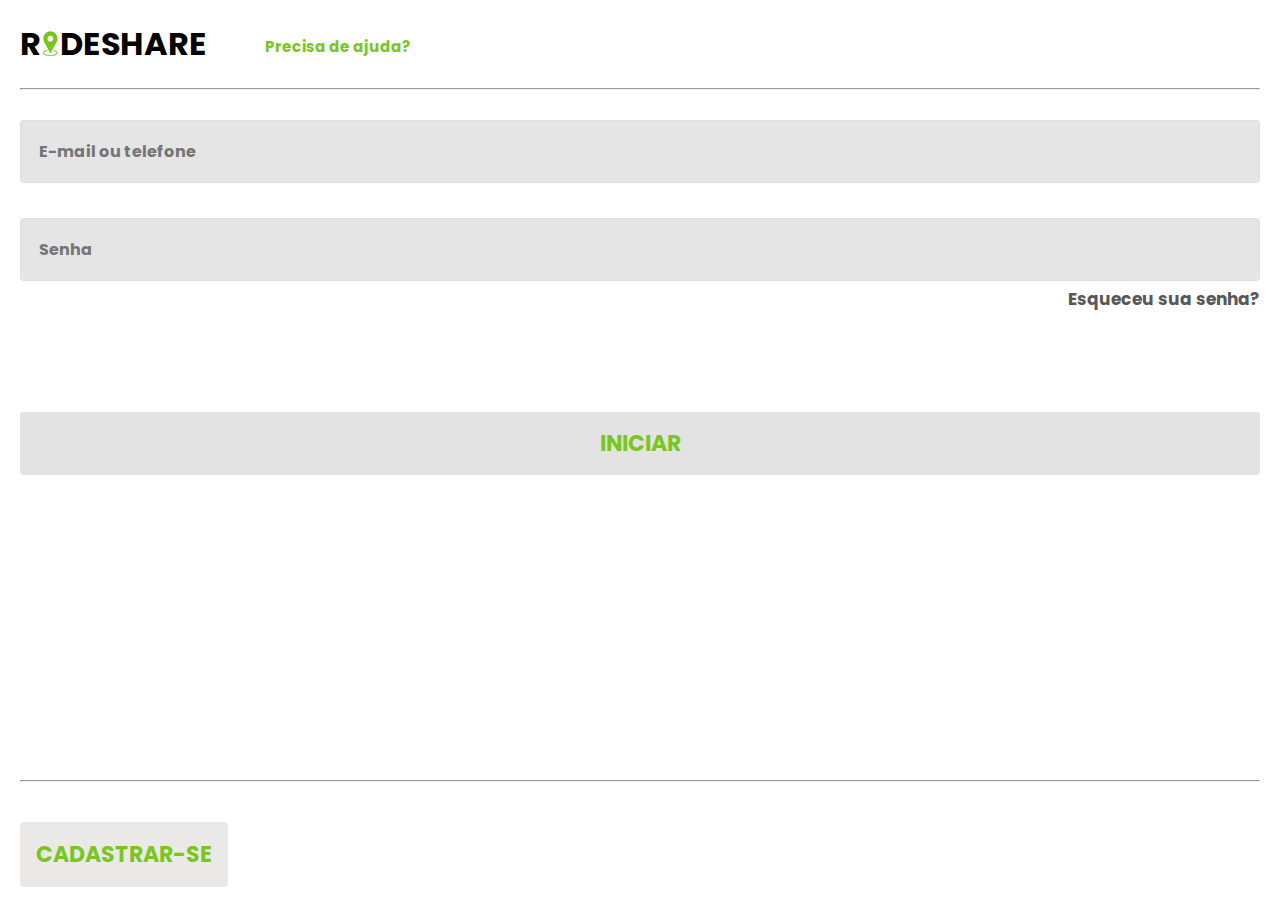
<file: index.html>
<!DOCTYPE html>
<html lang="pt-BR">
<head>
    <meta charset="UTF-8">
    <meta name="theme-color" content="#79C61E">
    <meta name="viewport" content="width=device-width, initial-scale=1.0">
    <link rel="stylesheet" href="styles.css">
    <link rel="manifest" href="manifest.json">
    <title>Rideshare</title>
</head>
<body>
    <div class="header">
        <h1 class="title">R<span class="location-icon"><img src="icone_localizacao.png" alt="Ícone de Localização"></span>DESHARE <span class="help">Precisa de ajuda?</span></h1>
    </div>
    <hr>
    <div class="container">
        <div class="login-box">
            <input type="text" placeholder="E-mail ou telefone">
            <input type="password" id="password" placeholder="Senha">
            <p class="forgot-password">Esqueceu sua senha?</p>
            <h3 class="btn-iniciar">INICIAR</h3>
            <br>
            <hr class="separator">
            <div class="btn-cadastrar-container"> 
                <h3 class="btn-cadastrar custom-btn-cadastrar">CADASTRAR-SE</h3>
            </div>
        </div>
    </div>

    <script>
        document.addEventListener('DOMContentLoaded', function() {
            document.querySelector('.btn-cadastrar').addEventListener('click', function() {
                window.location.href = 'cadastro.html';
            });
        });
    </script>
</body>
</html>
</file>
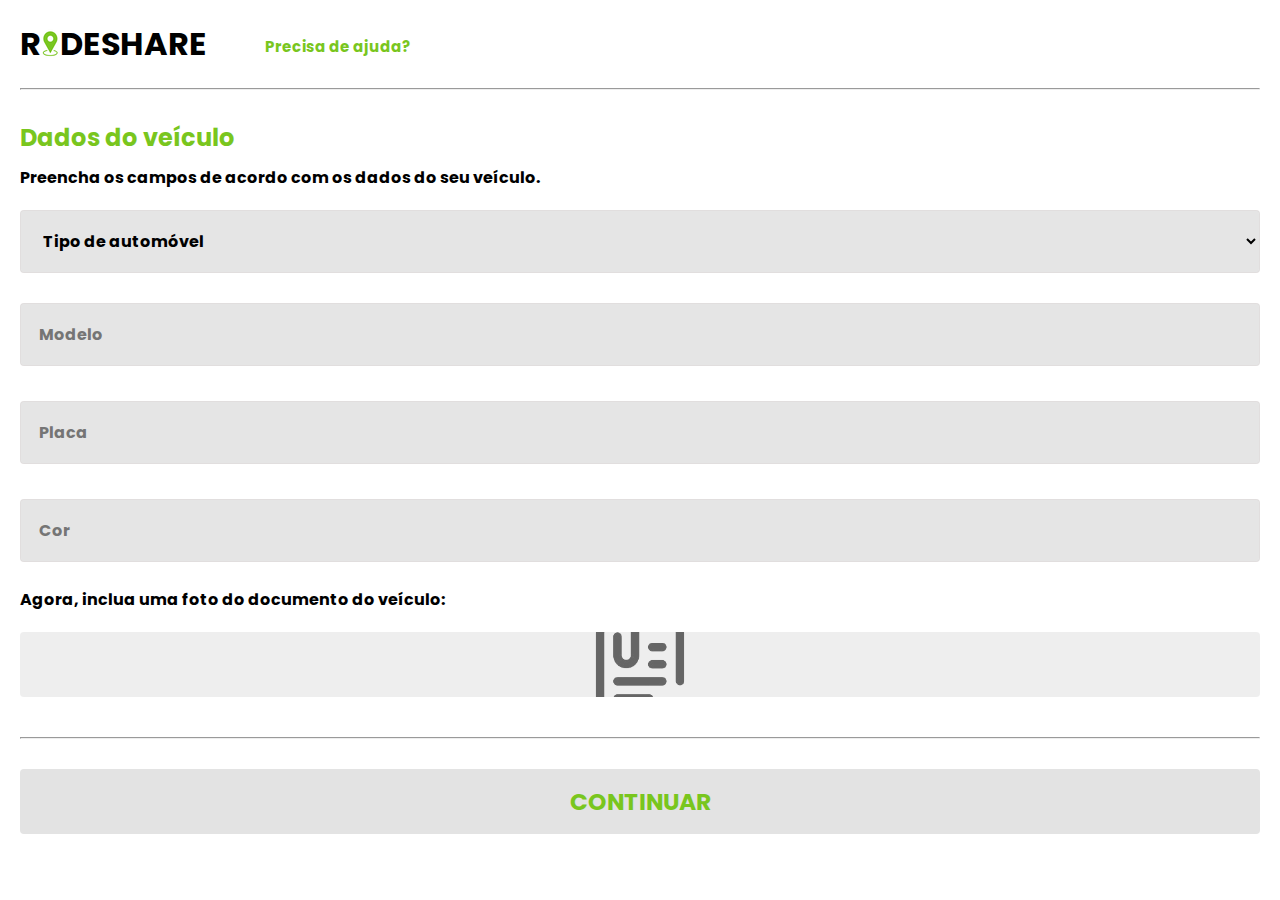
<file: automovel.html>
<!DOCTYPE html>
<html lang="pt-BR">
<head>
    <meta charset="UTF-8">
    <meta name="viewport" content="width=device-width, initial-scale=1.0">
    <link rel="stylesheet" href="automovel.css">
    <title>Rideshare</title>
</head>
<body>
    <div class="header">
        <h1 class="title">R<span class="location-icon"><img src="icone_localizacao.png" alt="Ícone de Localização"></span>DESHARE <span class="help">Precisa de ajuda?</span></h1>
    </div>
    <hr>
    <h2 class="tema"> Dados do veículo </h2>
    <h4 class="subtema"> Preencha os campos de acordo com os dados do seu veículo. </h4>
    <div class="select-container">
        <div>
            <select> 
                <option selected disabled>Tipo de automóvel</option>
                <option>Motocicleta</option>
                <option>Carro</option>
            </select>
        </div>
        <div class="login-box">
            <input type="text" placeholder="Modelo">
            <input type="text" placeholder="Placa">
            <input type="text" placeholder="Cor">
            <h4 class="descriçao">Agora, inclua uma foto do documento do veículo:</h4>
            <div class="btn-arquivo">
                <button></button>
            </div>
            <hr class="separator">
            <div class="btn-continuar-container"> 
                <h3 class="btn-cadastrar" onclick="continuar()">CONTINUAR</h3>
            </div>
        </div>
    </div>

    <script>
        function continuar() {
   
            sessionStorage.setItem('dadosDoVeiculoConcluidos', 'true');
       
            window.location.href = 'cadastromotorista.html';
        }
    </script>
</body>
</html>
</file>
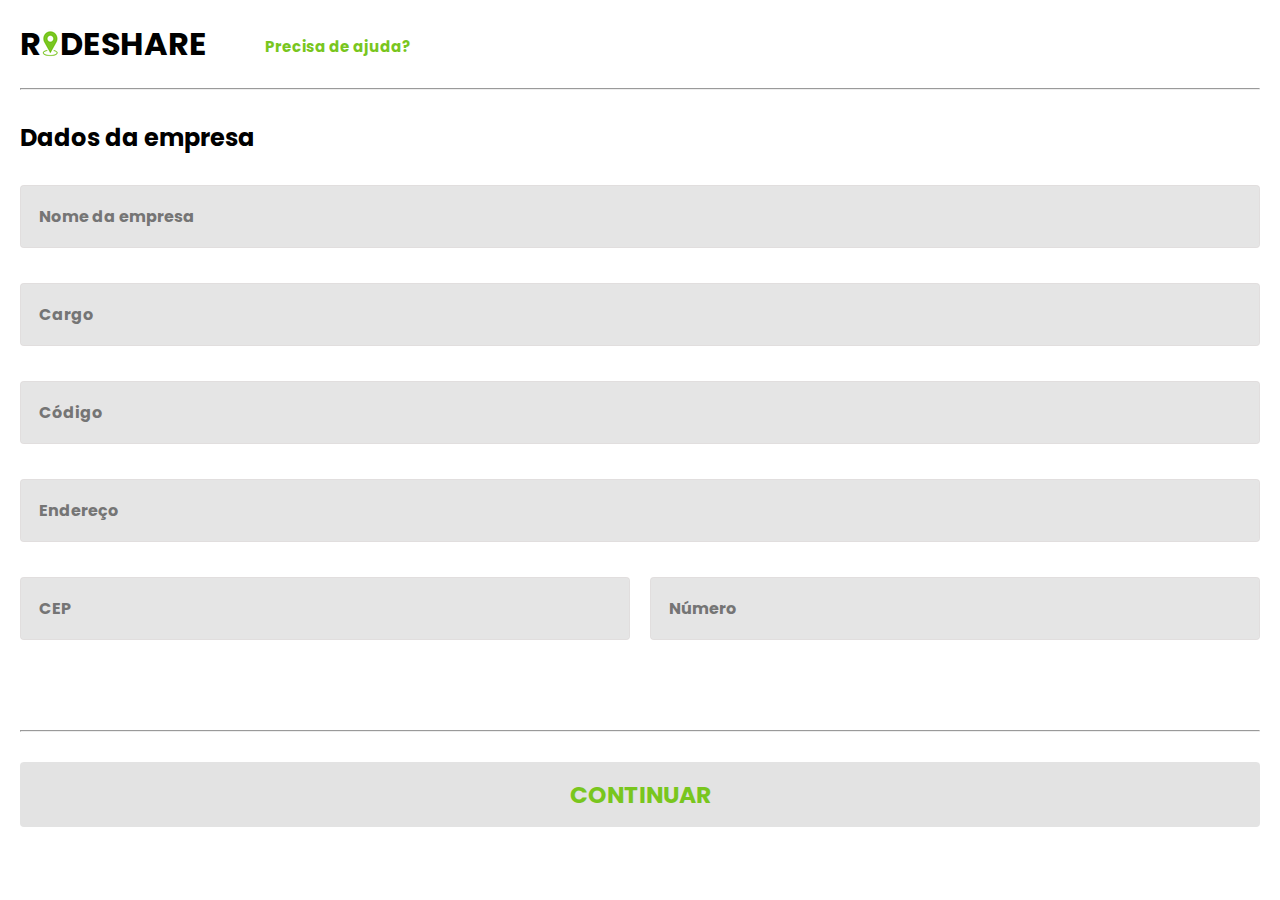
<file: cadastrocep.html>
<!DOCTYPE html>
<html lang="pt-BR">
<head>
    <meta charset="UTF-8">
    <meta name="viewport" content="width=device-width, initial-scale=1.0">
    <link rel="stylesheet" href="cadastrocep.css">
    <title>Rideshare</title>
</head>
<body>
    <div class="header">
        <h1 class="title">R<span class="location-icon"><img src="icone_localizacao.png" alt="Ícone de Localização"></span>DESHARE <span class="help">Precisa de ajuda?</span></h1>
    </div>
    <hr>
    <h2 class="tema"> Dados da empresa </h2>
    <div class="container">
        <div class="login-box">
            <input type= "text" placeholder="Nome da empresa">
            <input type= "text" placeholder="Cargo">
            <input type= "text" placeholder="Código">
            <input type="text" placeholder="Endereço">
            <div class="cep-container">
                <input type="text" placeholder="CEP" class="input-cep">
                <input type="text" placeholder="Número" class="input-numero">
            </div>
            <br>
            <hr class="separator">
            <div class="btn-continuar-container"> 
                <h3 class="btn-cadastrar" onclick="continuar()">CONTINUAR</h3>
            </div>
        </div>
    </div>
    <script>
        function continuar() {
       
            sessionStorage.setItem('dadosDaEmpresaConcluidos', 'true');
       
            sessionStorage.setItem('perfilDeUsuarioConcluido', 'true');
     
            window.location.href = 'cadastropassageiro.html';
        }
    </script>
</body>
</html>
</file>
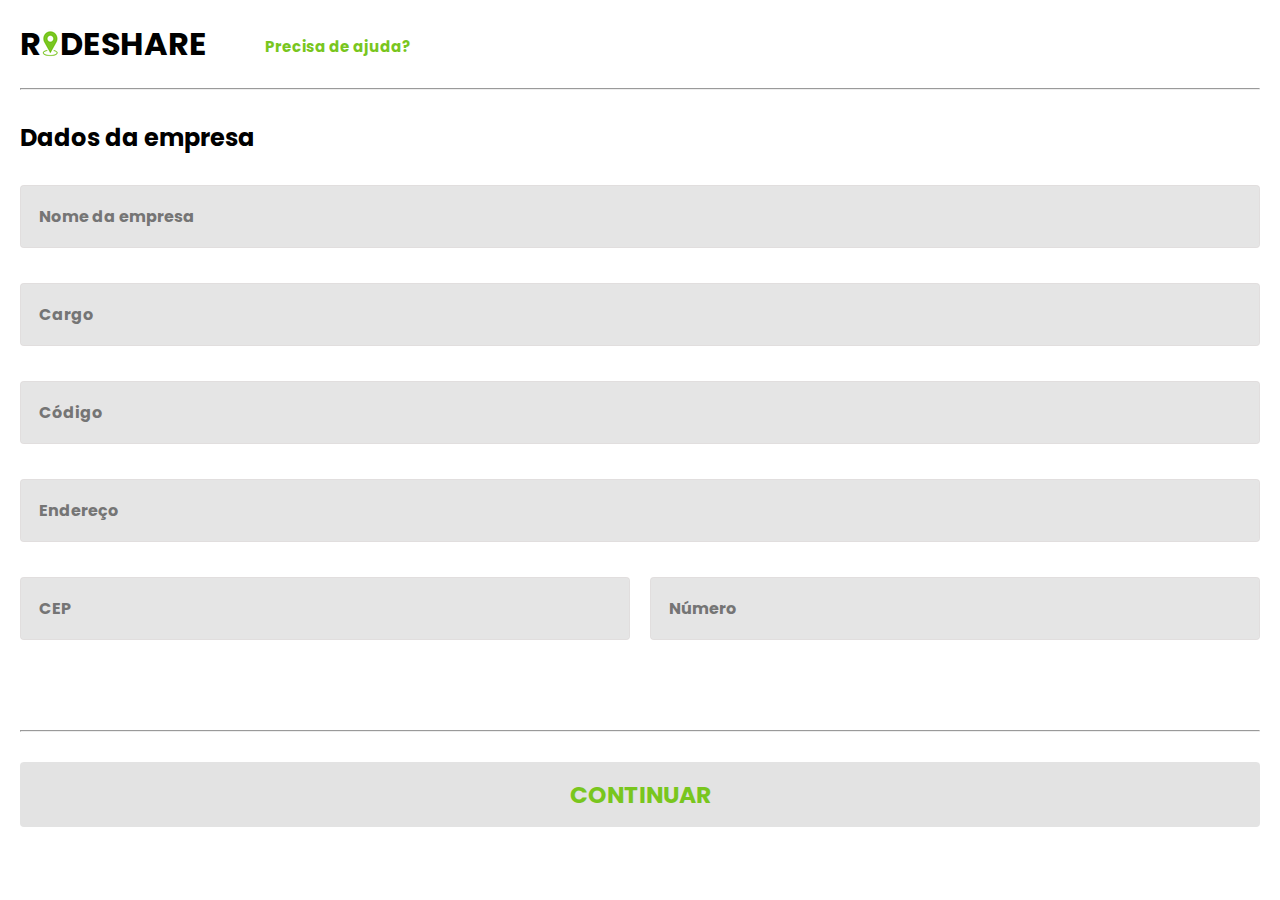
<file: cadastrocep2.html>
<!DOCTYPE html>
<html lang="pt-BR">
<head>
    <meta charset="UTF-8">
    <meta name="viewport" content="width=device-width, initial-scale=1.0">
    <link rel="stylesheet" href="cadastrocep2.css">
    <title>Rideshare</title>
</head>
<body>
    <div class="header">
        <h1 class="title">R<span class="location-icon"><img src="icone_localizacao.png" alt="Ícone de Localização"></span>DESHARE <span class="help">Precisa de ajuda?</span></h1>
    </div>
    <hr>
    <h2 class="tema"> Dados da empresa </h2>
    <div class="container">
        <div class="login-box">
            <input type= "text" placeholder="Nome da empresa">
            <input type= "text" placeholder="Cargo">
            <input type= "text" placeholder="Código">
            <input type="text" placeholder="Endereço">
            <div class="cep-container">
                <input type="text" placeholder="CEP" class="input-cep">
                <input type="text" placeholder="Número" class="input-numero">
            </div>
            <br>
            <hr class="separator">
            <div class="btn-continuar-container"> 
                <h3 class="btn-cadastrar" onclick="continuar()">CONTINUAR</h3>
            </div>
        </div>
    </div>
    <script>
        function continuar() {
            
            sessionStorage.setItem('dadosDaEmpresaConcluidos', 'true');
            
            window.location.href = 'cadastromotorista.html';
        }
    </script>
</body>
</html>
</file>
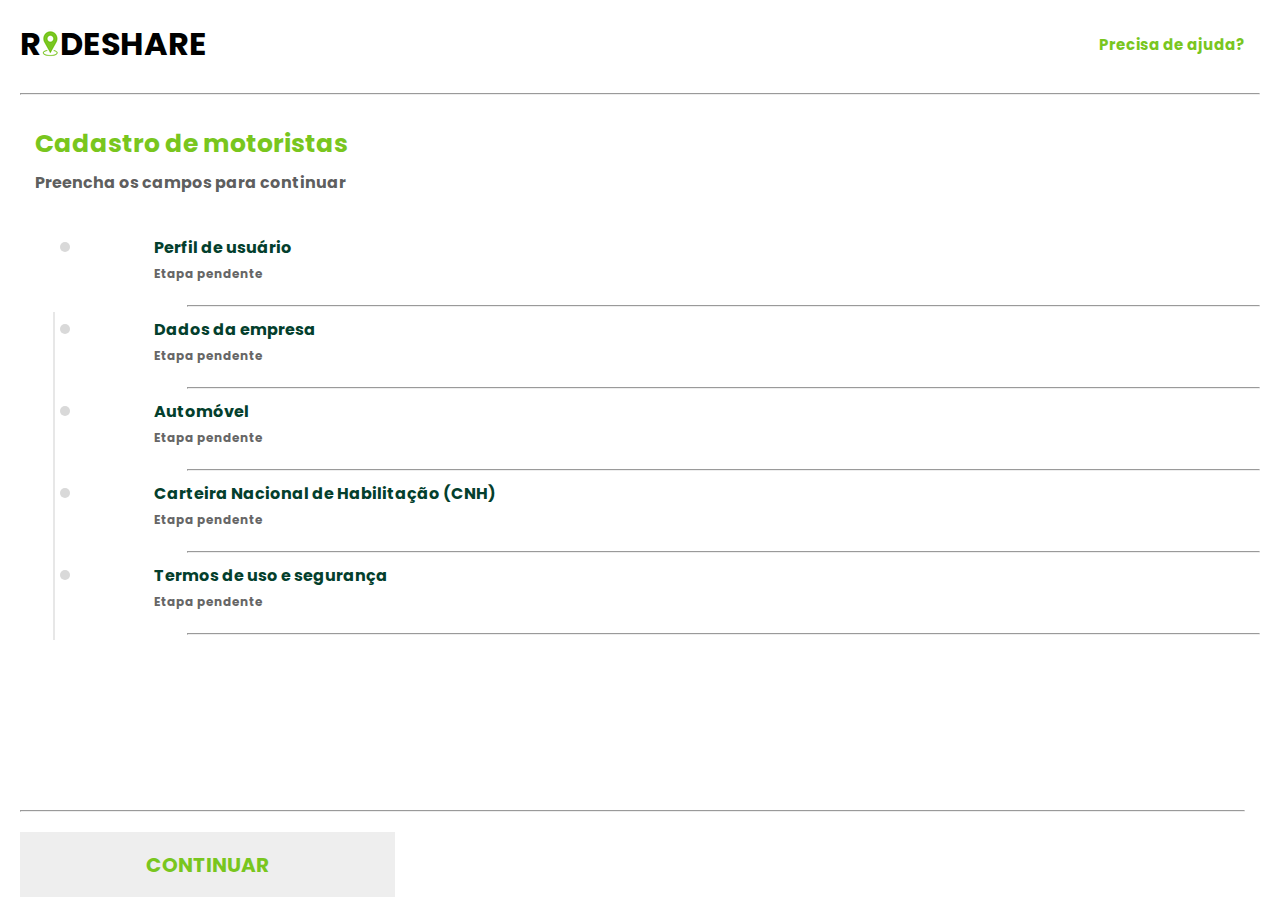
<file: cadastromotorista.html>
<!DOCTYPE html>
<html lang="pt-BR">
<head>
    <meta charset="UTF-8">
    <meta name="viewport" content="width=device-width, initial-scale=1.0">
    <link rel="stylesheet" href="cadastromotorista.css">
    <title>Rideshare</title>
</head>
<body>
    <div class="header">
        <h1 class="title">R<span class="location-icon"><img src="icone_localizacao.png" alt="Ícone de Localização"></span>DESHARE</h1>
        <div class="help">Precisa de ajuda?</div>
    </div>
    <br>
    <hr>
    <p class="tema"> Cadastro de motoristas </p>
    <p class="subtema"> Preencha os campos para continuar </p>
    <div class="container">
        <div class="etapas">
            <button id="perfilBtn" class="destaque" onclick="window.location.href = 'fotoperfil2.html'">Perfil de usuário<br><span>Etapa pendente</span></button>
            <hr class="linha">
            <button id="empresaBtn" class="destaque" onclick="window.location.href = 'cadastrocep2.html'">Dados da empresa<br><span>Etapa pendente</span></button>
            <hr class="linha">
            <button id="automovelBtn" class="destaque" onclick="window.location.href = 'automovel.html'">Automóvel<br><span>Etapa pendente</span></button>
            <hr class="linha">
            <button id="cnhBtn" class="destaque" onclick="window.location.href = 'cnh.html'">Carteira Nacional de Habilitação (CNH)<br><span>Etapa pendente</span></button>
            <hr class="linha">
            <button id="termosBtn" class="destaque" onclick="window.location.href = 'termos2.html'">Termos de uso e segurança<br><span>Etapa pendente</span></button>
            <hr class="linha">
        </div>
        <br>
        <hr class="separator">
        <div> 
            <button class="btn-cadastrar" onclick="window.location.href = 'pagina_de_inicio.html'">CONTINUAR</button>
        </div>
    </div>
    <script>
        document.addEventListener("DOMContentLoaded", function() {
            
            var perfilDeUsuarioConcluido = sessionStorage.getItem('perfilDeUsuarioConcluido');
            if (perfilDeUsuarioConcluido === 'true') {
                var perfilBtn = document.getElementById('perfilBtn');
                if (perfilBtn) {
                    perfilBtn.classList.add('concluida');
                    perfilBtn.querySelector('span').textContent = 'Etapa concluída';
                    perfilBtn.querySelector('span').style.color = '#79C61E';
                }
            }

            var dadosDaEmpresaConcluidos = sessionStorage.getItem('dadosDaEmpresaConcluidos');
            if (dadosDaEmpresaConcluidos === 'true') {
                var empresaBtn = document.getElementById('empresaBtn');
                if (empresaBtn) {
                    empresaBtn.classList.add('concluida');
                    empresaBtn.querySelector('span').textContent = 'Etapa concluída';
                    empresaBtn.querySelector('span').style.color = '#79C61E';
                }
            }

    
            var dadosDoVeiculoConcluidos = sessionStorage.getItem('dadosDoVeiculoConcluidos');
            if (dadosDoVeiculoConcluidos === 'true') {
                var automovelBtn = document.getElementById('automovelBtn');
                if (automovelBtn) {
                    automovelBtn.classList.add('concluida');
                    automovelBtn.querySelector('span').textContent = 'Etapa concluída';
                    automovelBtn.querySelector('span').style.color = '#79C61E';
                }
            }


            var cnhConcluida = sessionStorage.getItem('cnhConcluida');
            if (cnhConcluida === 'true') {
                var cnhBtn = document.getElementById('cnhBtn');
                if (cnhBtn) {
                    cnhBtn.classList.add('concluida');
                    cnhBtn.querySelector('span').textContent = 'Etapa concluída';
                    cnhBtn.querySelector('span').style.color = '#79C61E';
                }
            }

  
            var termosAceitos = sessionStorage.getItem('termosAceitos');
            if (termosAceitos === 'true') {
                var termosBtn = document.getElementById('termosBtn');
                if (termosBtn) {
                    termosBtn.classList.add('concluida');
                    termosBtn.querySelector('span').textContent = 'Etapa concluída';
                    termosBtn.querySelector('span').style.color = '#79C61E';
                }
            }
        });
    </script>
</body>
</html>
</file>
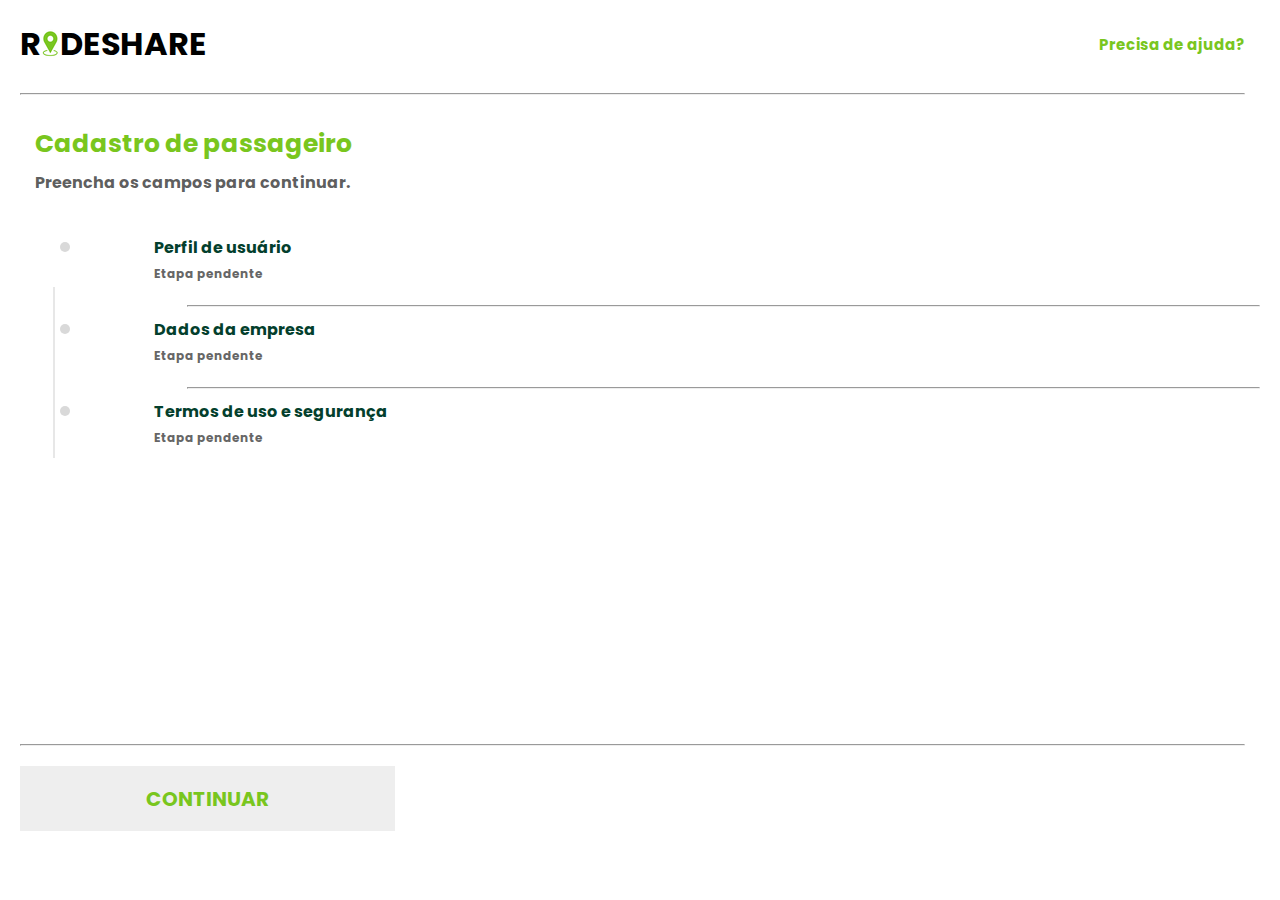
<file: cadastropassageiro.html>
<!DOCTYPE html>
    <html lang="pt-BR">
    <head>
        <meta charset="UTF-8">
        <meta name="viewport" content="width=device-width, initial-scale=1.0">
        <link rel="stylesheet" href="cadastropassageiro.css">
        <title>Rideshare</title>
    </head>
    <body>
        <div class="header">
            <h1 class="title">R<span class="location-icon"><img src="icone_localizacao.png" alt="Ícone de Localização"></span>DESHARE</h1>
            <div class="help">Precisa de ajuda?</div>
        </div>
        <br>
        <hr class="hr1">
        <p class="tema">Cadastro de passageiro</p>
        <p class="subtema">Preencha os campos para continuar.</p>
        <div class="container">
            <div class="etapas">
                <button id="perfilBtn" class="destaque" onclick="window.location.href = 'fotoperfil.html'">Perfil de usuário<br><span>Etapa pendente</span></button>
                <hr class="linha">
                <button id="empresaBtn" class="destaque" onclick="window.location.href = 'cadastrocep.html'">Dados da empresa<br><span>Etapa pendente</span></button>
                <hr class="linha">
                <button class="destaque" onclick="window.location.href = 'termos.html'">Termos de uso e segurança<br><span>Etapa pendente</span></button>
            </div>
            <br>
            <hr class="separator">
            <div>
                <button class="btn-cadastrar" onclick="continuar()">CONTINUAR</button>
            </div>
        </div>
        <script>
            document.addEventListener("DOMContentLoaded", function() {
     
                var dadosDaEmpresaConcluidos = sessionStorage.getItem('dadosDaEmpresaConcluidos');
                if (dadosDaEmpresaConcluidos === 'true') {
                    var empresaBtn = document.getElementById('empresaBtn');
                    if (empresaBtn) {
                        empresaBtn.classList.add('concluida');
                        empresaBtn.querySelector('span').textContent = 'Etapa concluída';
                        empresaBtn.querySelector('span').style.color = '#79C61E';
                    }
                }

     
                var perfilDeUsuarioConcluido = sessionStorage.getItem('perfilDeUsuarioConcluido');
                if (perfilDeUsuarioConcluido === 'true') {
                    var perfilBtn = document.getElementById('perfilBtn');
                    if (perfilBtn) {
                        perfilBtn.classList.add('concluida');
                        perfilBtn.querySelector('span').textContent = 'Etapa concluída';
                        perfilBtn.querySelector('span').style.color = '#79C61E';
                    }
                }

      
                var termosAceitos = sessionStorage.getItem('termosAceitos');
                if (termosAceitos === 'true') {
                    var termosBtn = document.querySelector('.etapas button:last-child');
                    if (termosBtn) {
                        termosBtn.classList.add('concluida');
                        termosBtn.querySelector('span').textContent = 'Etapa concluída';
                        termosBtn.querySelector('span').style.color = '#79C61E';
                    }
                }
            });

            function continuar() {
    
                window.location.href = 'fotoperfil.html';
            }
        </script>
        <script src="cadastropassageiro.js" defer></script>
    </body>
    </html>
</file>
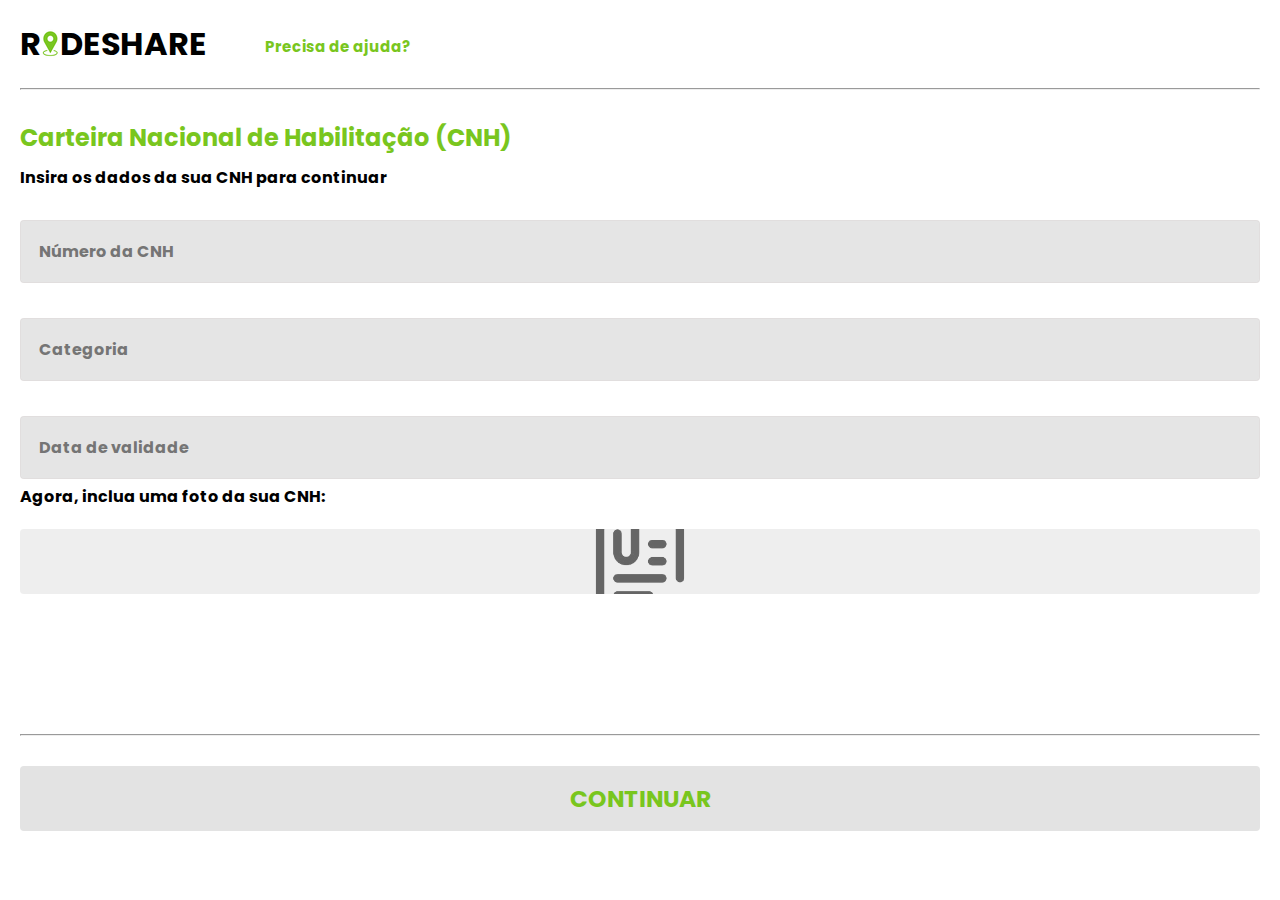
<file: cnh.html>
<!DOCTYPE html>
<html lang="pt-BR">
<head>
    <meta charset="UTF-8">
    <meta name="viewport" content="width=device-width, initial-scale=1.0">
    <link rel="stylesheet" href="cnh.css">
    <title>Rideshare</title>
</head>
<body>
    <div class="header">
        <h1 class="title">R<span class="location-icon"><img src="icone_localizacao.png" alt="Ícone de Localização"></span>DESHARE <span class="help">Precisa de ajuda?</span></h1>
    </div>
    <hr>
    <h2 class="tema"> Carteira Nacional de Habilitação (CNH) </h2>
    <p class="subtema"> Insira os dados da sua CNH para continuar </p>
    <div class="container">
        <div class="login-box">
            <input type= "text" placeholder="Número da CNH">
            <input type= "text" placeholder="Categoria">
            <input type= "text" placeholder="Data de validade">

            <h4 class="descricao">Agora, inclua uma foto da sua CNH:</h4>

            <div class="btn-arquivo">
                <button></button>
            </div>

            <hr class="separator">
            <div class="btn-continuar-container"> 
                <h3 class="btn-cadastrar" onclick="continuar()">CONTINUAR</h3>
            </div>
        </div>
    </div>

    <script>
        function continuar() {
           
            sessionStorage.setItem('cnhConcluida', 'true');
      
            window.location.href = 'cadastromotorista.html';
        }
    </script>
</body>
</html>
</file>
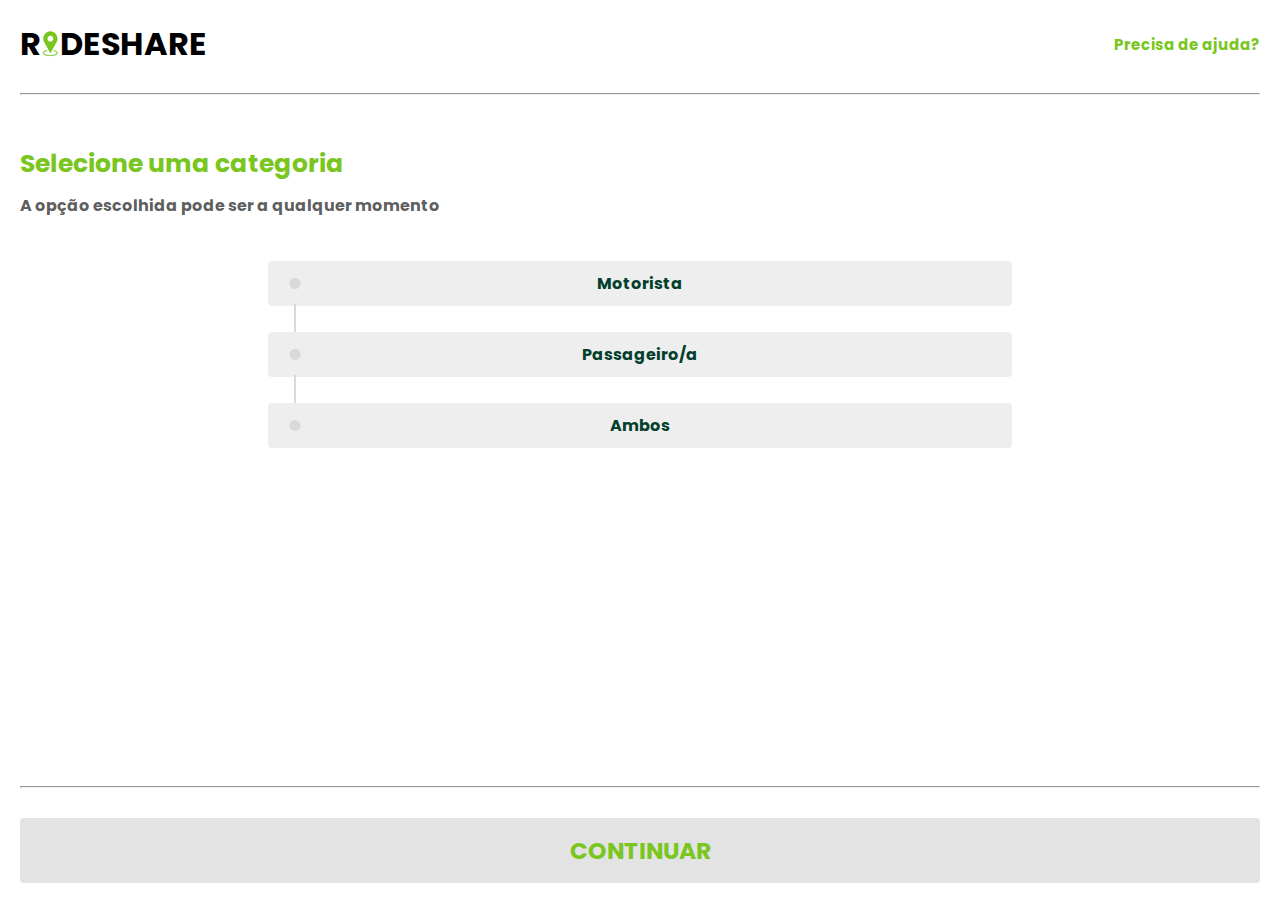
<file: escolhamodo.html>
<!DOCTYPE html>
<html lang="pt-BR">
<head>
    <meta charset="UTF-8">
    <meta name="viewport" content="width=device-width, initial-scale=1.0">
    <link rel="stylesheet" href="escolhamodo.css">
    <title>Rideshare</title>
    <style>
        .btn-continuar a {
            color: inherit;
            text-decoration: none;
        }
        .btn-continuar a:hover,
        .btn-continuar a:active,
        .btn-continuar a:focus {
            color: inherit;
            text-decoration: none;
            cursor: pointer;
        }
    </style>
    <script src="script.js" defer></script>
</head>
<body>
    <div class="header">
        <h1 class="title">R<span class="location-icon"><img src="icone_localizacao.png" alt="Ícone de Localização"></span>DESHARE</h1>
        <div class="help">Precisa de ajuda?</div>
    </div>
    <br>
    <hr>
    <p class="tema"> Selecione uma categoria </p>
    <p class="subtema"> A opção escolhida pode ser a qualquer momento </p>
    <div class="container">
        <div class="caixas">
            <button onclick="selectOption('motorista')" data-option="motorista"><span>Motorista</span></button>
            <button onclick="selectOption('passageiro')" data-option="passageiro"><span>Passageiro/a</span></button>
            <button onclick="selectOption('ambos')" data-option="ambos"><span>Ambos</span></button>
        </div>
        <br>
        <hr class="separator">
        <div class="btn-continuar-container">
            <h3 class="btn-continuar"><a href="#" onclick="goToCadastro()">CONTINUAR</a></h3>
        </div>
    </div>
</body>
</html>
</file>
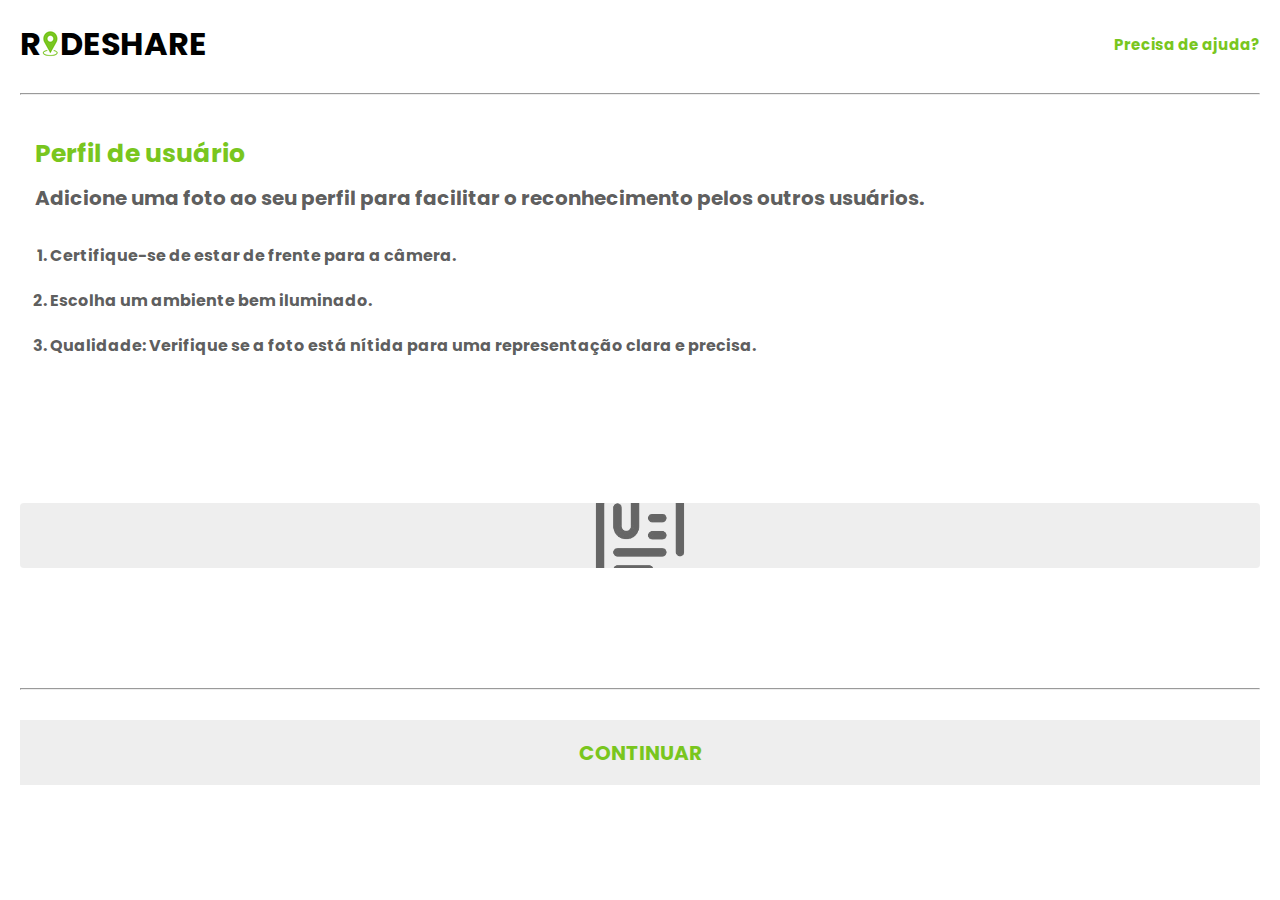
<file: fotoperfil.html>
<!DOCTYPE html>
<html lang="pt-BR">
<head>
    <meta charset="UTF-8">
    <meta name="viewport" content="width=device-width, initial-scale=1.0">
    <link rel="stylesheet" href="fotoperfil.css">
    <title>Rideshare</title>
</head>
<body>
    <div class="header">
        <h1 class="title">R<span class="location-icon"><img src="icone_localizacao.png" alt="Ícone de Localização"></span>DESHARE</h1>
        <div class="help">Precisa de ajuda?</div>
    </div>
    <br>
    <hr>
    <p class="tema">Perfil de usuário</p>
    <p class="subtema">Adicione uma foto ao seu perfil para facilitar o reconhecimento pelos outros usuários.</p>
    <div class="container">
        <ol>
            <li>Certifique-se de estar de frente para a câmera.</li>
            <li>Escolha um ambiente bem iluminado.</li>
            <li>Qualidade: Verifique se a foto está nítida para uma representação clara e precisa.</li>
        </ol>
        <br>
        <div class="btn-arquivo">
            <button></button>
        </div>
        <hr class="separator">
        <div> 
            <button class="btn-continuar" onclick="continuar()">CONTINUAR</button>
        </div>
    </div>
    <script src="fotoperfil.js" defer></script>
</body>
</html>
</file>
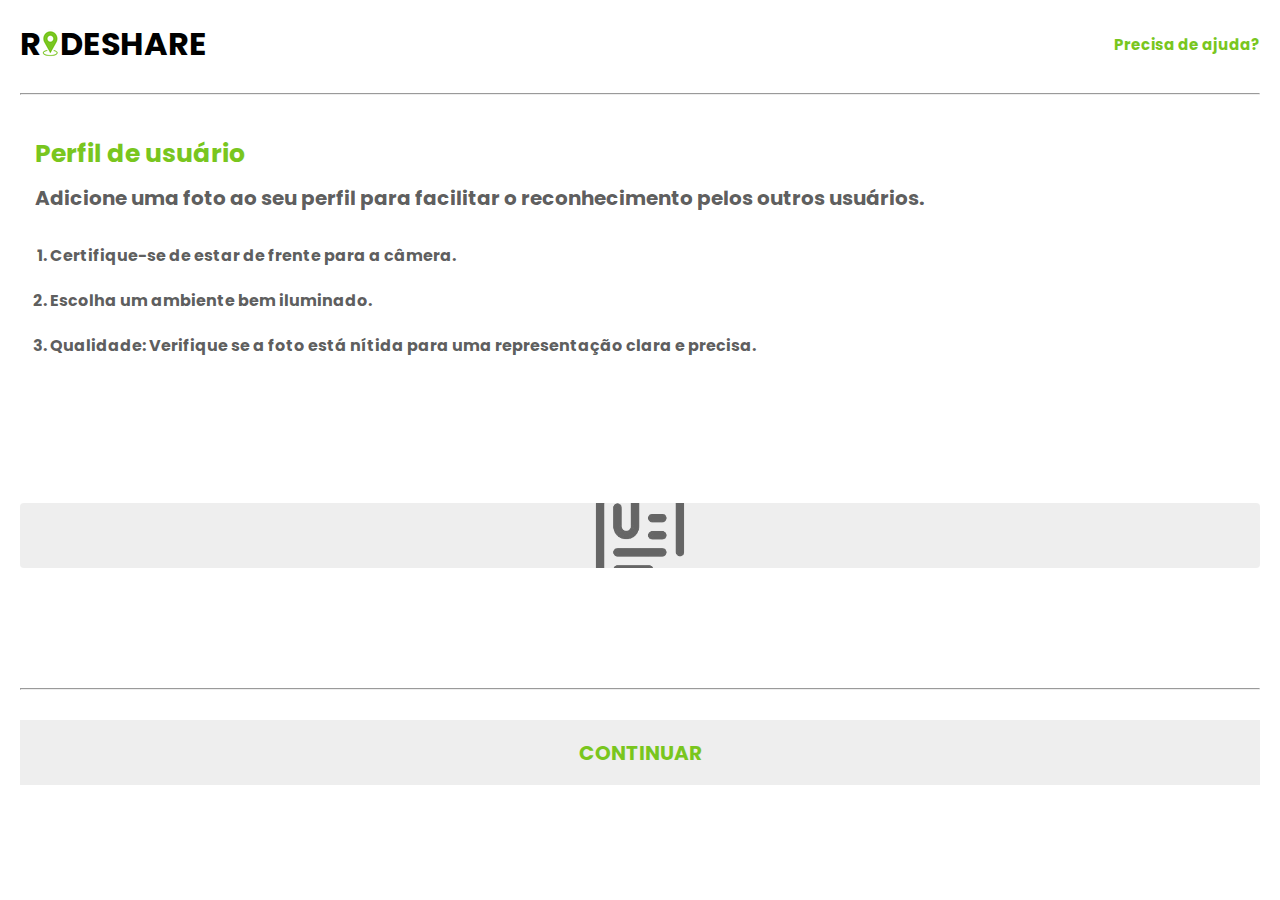
<file: fotoperfil2.html>
<!DOCTYPE html>
<html lang="pt-BR">
<head>
    <meta charset="UTF-8">
    <meta name="viewport" content="width=device-width, initial-scale=1.0">
    <link rel="stylesheet" href="fotoperfil2.css">
    <title>Rideshare</title>
</head>
<body>
    <div class="header">
        <h1 class="title">R<span class="location-icon"><img src="icone_localizacao.png" alt="Ícone de Localização"></span>DESHARE</h1>
        <div class="help">Precisa de ajuda?</div>
    </div>
    <br>
    <hr>
    <p class="tema">Perfil de usuário</p>
    <p class="subtema">Adicione uma foto ao seu perfil para facilitar o reconhecimento pelos outros usuários.</p>
    <div class="container">
        <ol>
            <li>Certifique-se de estar de frente para a câmera.</li>
            <li>Escolha um ambiente bem iluminado.</li>
            <li>Qualidade: Verifique se a foto está nítida para uma representação clara e precisa.</li>
        </ol>
        <br>
        <div class="btn-arquivo">
            <button></button>
        </div>
        <hr class="separator">
        <div> 
            <button class="btn-continuar" onclick="continuar()">CONTINUAR</button>
        </div>
    </div>
    <script src="fotoperfil2.js" defer></script>
    <script>
        function continuar() {
            // Definir a variável de sessão para indicar que o perfil de usuário foi concluído
            sessionStorage.setItem('perfilDeUsuarioConcluido', 'true');
            // Redirecionar para a página de cadastromotorista.html
            window.location.href = 'cadastromotorista.html';
        }
    </script>
</body>
</html>
</file>
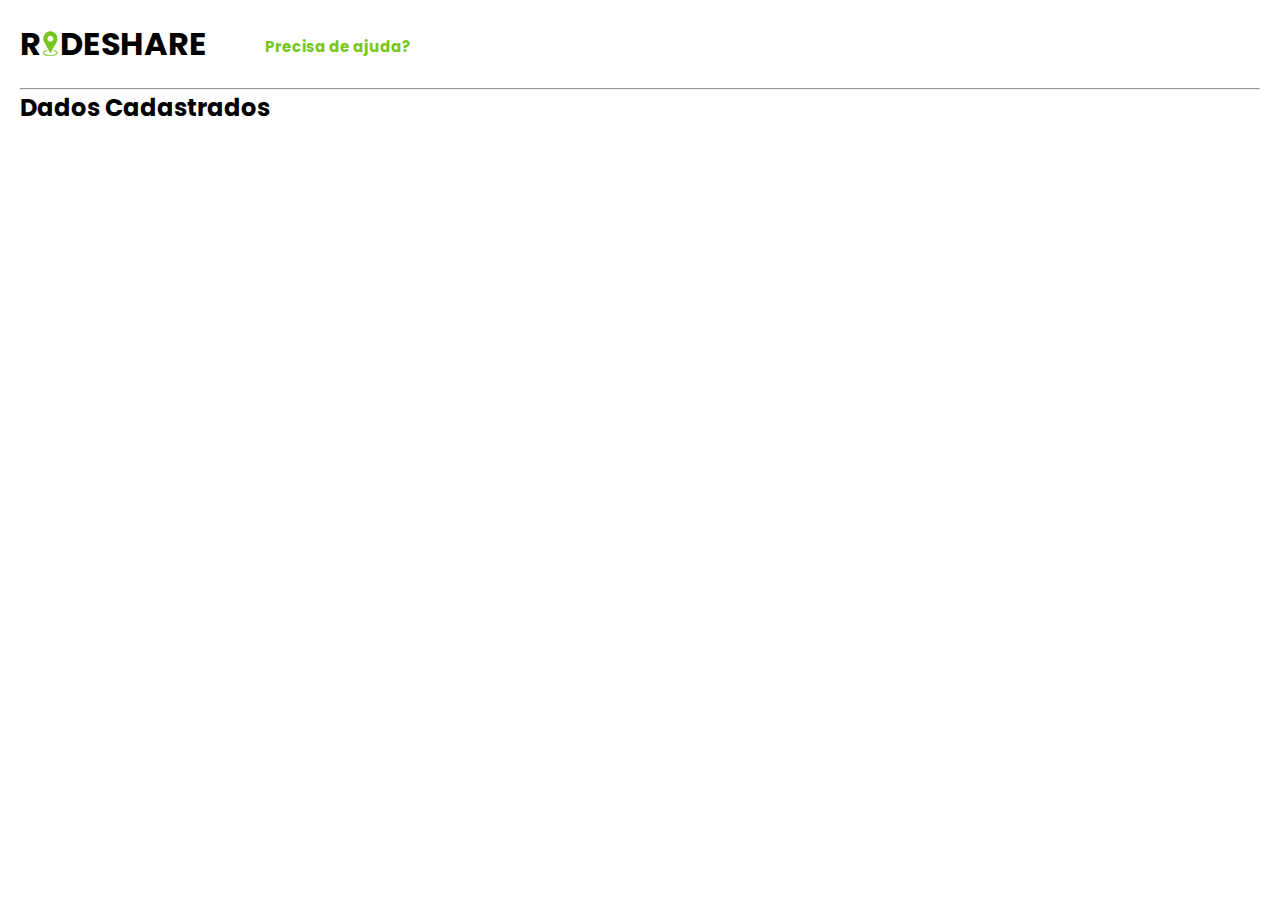
<file: registro.html>
<!DOCTYPE html>
<html lang="pt-BR">
<head>
    <meta charset="UTF-8">
    <meta name="viewport" content="width=device-width, initial-scale=1.0">
    <link rel="stylesheet" href="cadastro.css">
    <title>Rideshare - Registros</title>
</head>
<body>
    <div class="header">
        <h1 class="title">R<span class="location-icon"><img src="icone_localizacao.png" alt="Ícone de Localização"></span>DESHARE <span class="help">Precisa de ajuda?</span></h1>
    </div>
    <hr>
    <div class="container">
        <h2>Dados Cadastrados</h2>
        <ul id="lista-dados-cadastrados"></ul>
    </div>

    <script src="https://code.jquery.com/jquery-3.6.0.min.js"></script>
    <script>
        $(document).ready(function(){
            // Função para buscar e exibir os dados cadastrados
            function fetchDadosCadastrados() {
                fetch('https://jsonplaceholder.typicode.com/posts')
                .then(response => response.json())
                .then(posts => {
                    const listaDadosCadastrados = document.getElementById('lista-dados-cadastrados');
                    listaDadosCadastrados.innerHTML = ''; // Limpa os dados anteriores
                    posts.forEach(post => {
                        const li = document.createElement('li');
                        li.textContent = `Nome: ${post.nome}, E-mail: ${post.email}, Data de Nascimento: ${post.dataNascimento}, Pronome: ${post.pronome}`;
                        listaDadosCadastrados.appendChild(li);
                    });
                })
                .catch(error => console.error('Erro ao buscar dados cadastrados:', error));
            }

            // Chama a função para buscar e exibir os dados cadastrados quando a página carrega
            fetchDadosCadastrados();
        });
    </script>
</body>
</html>
</file>
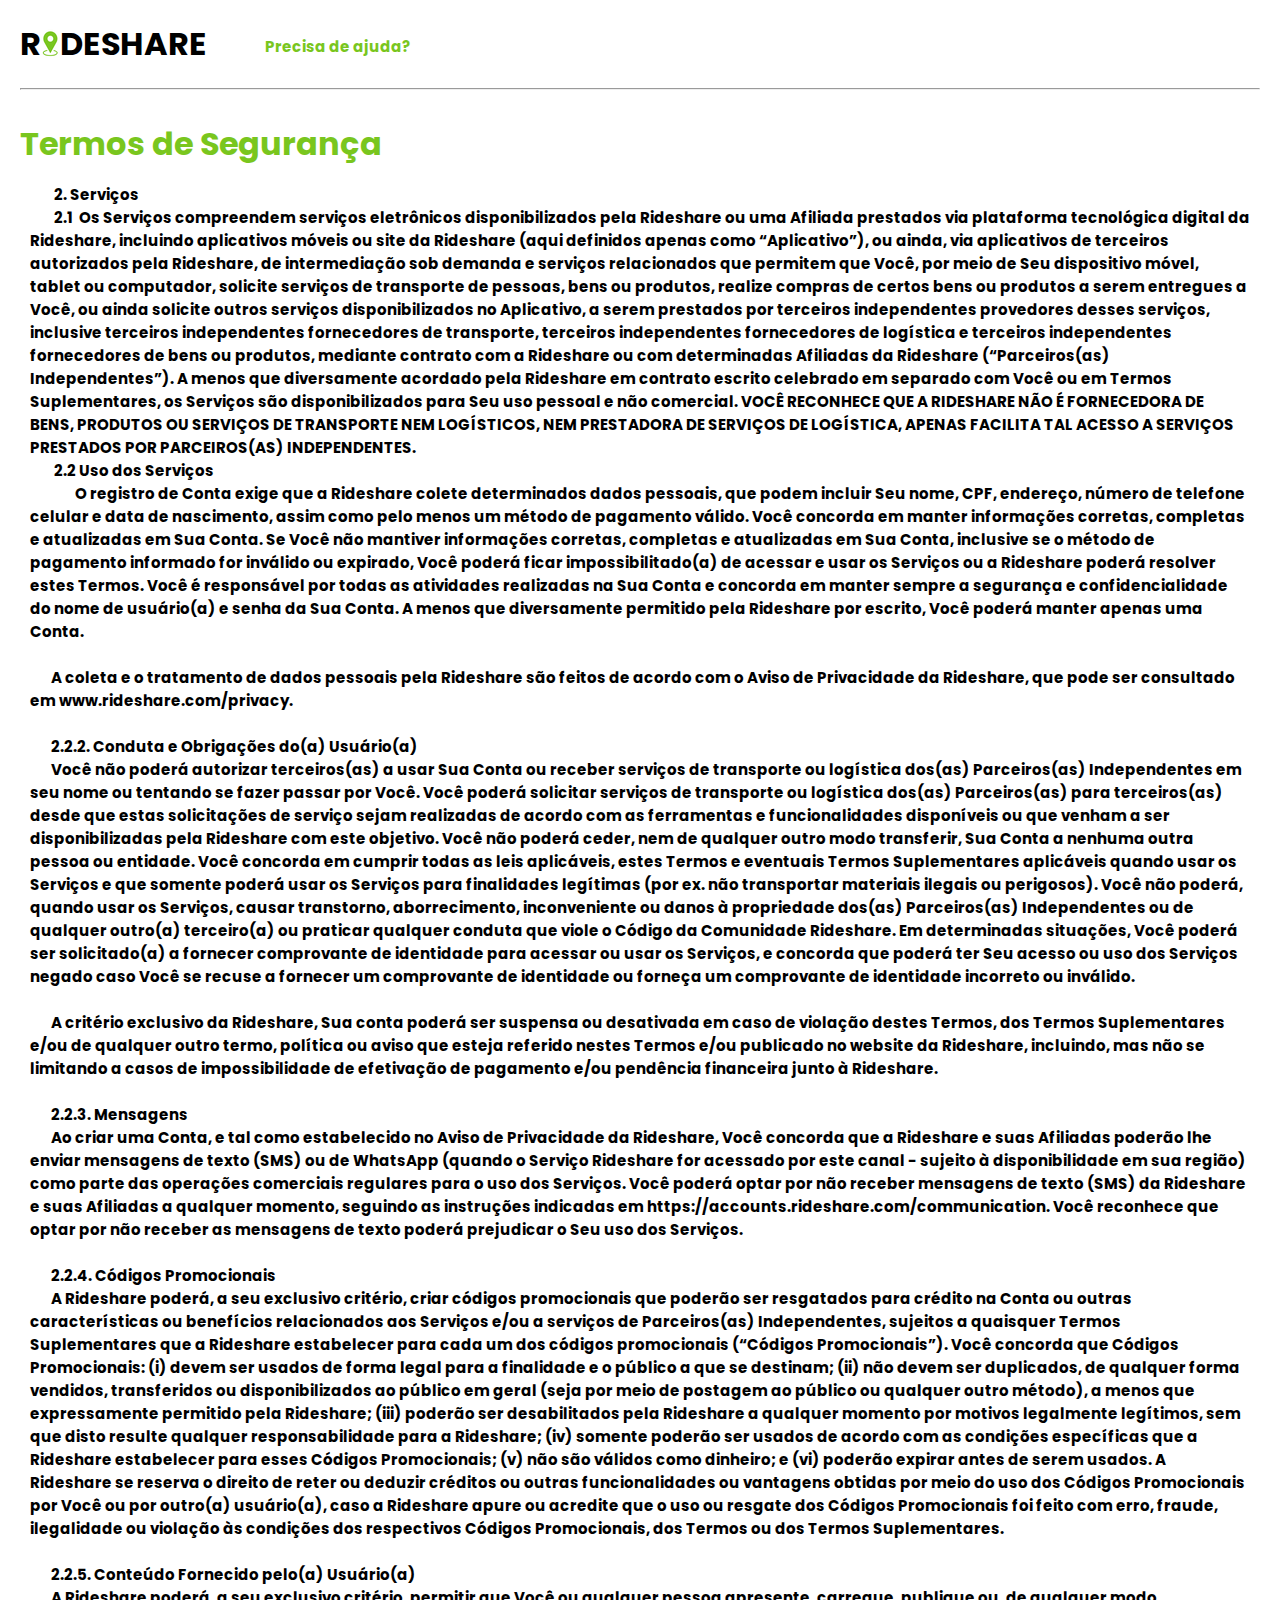
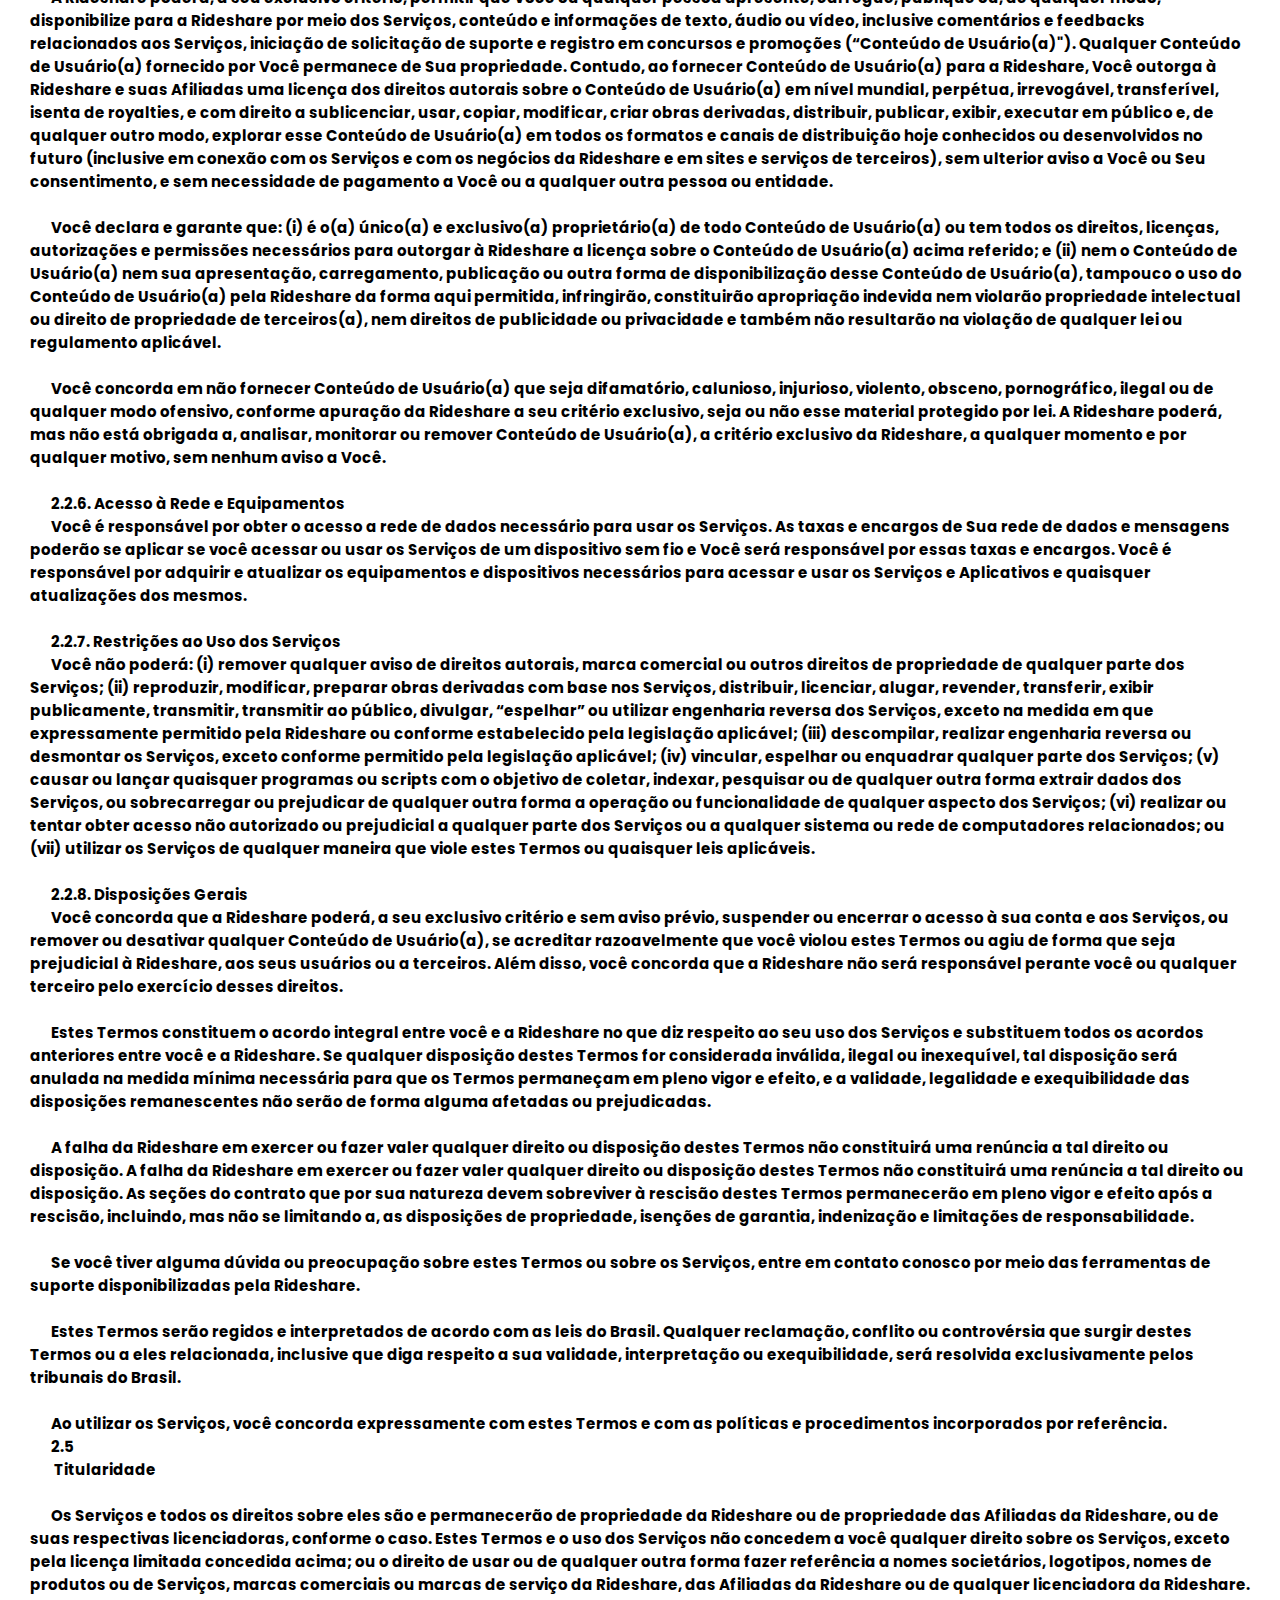
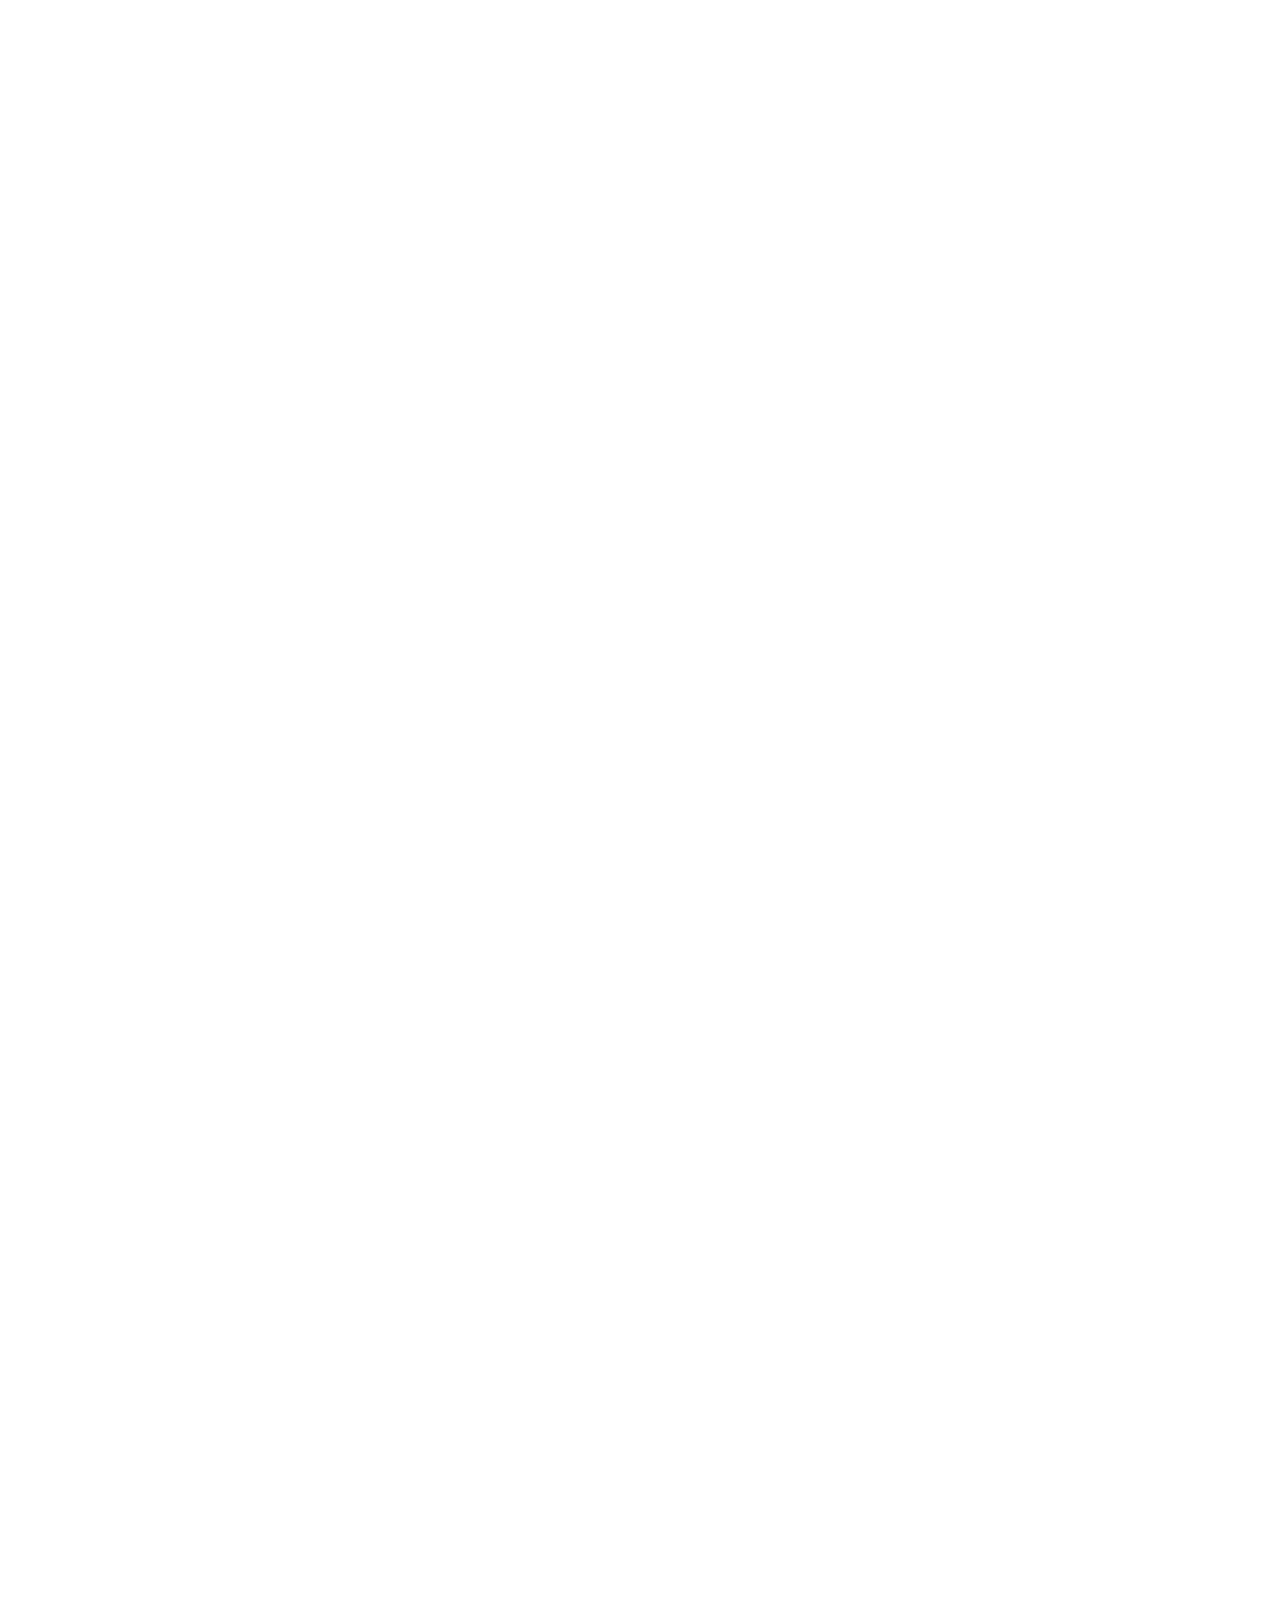
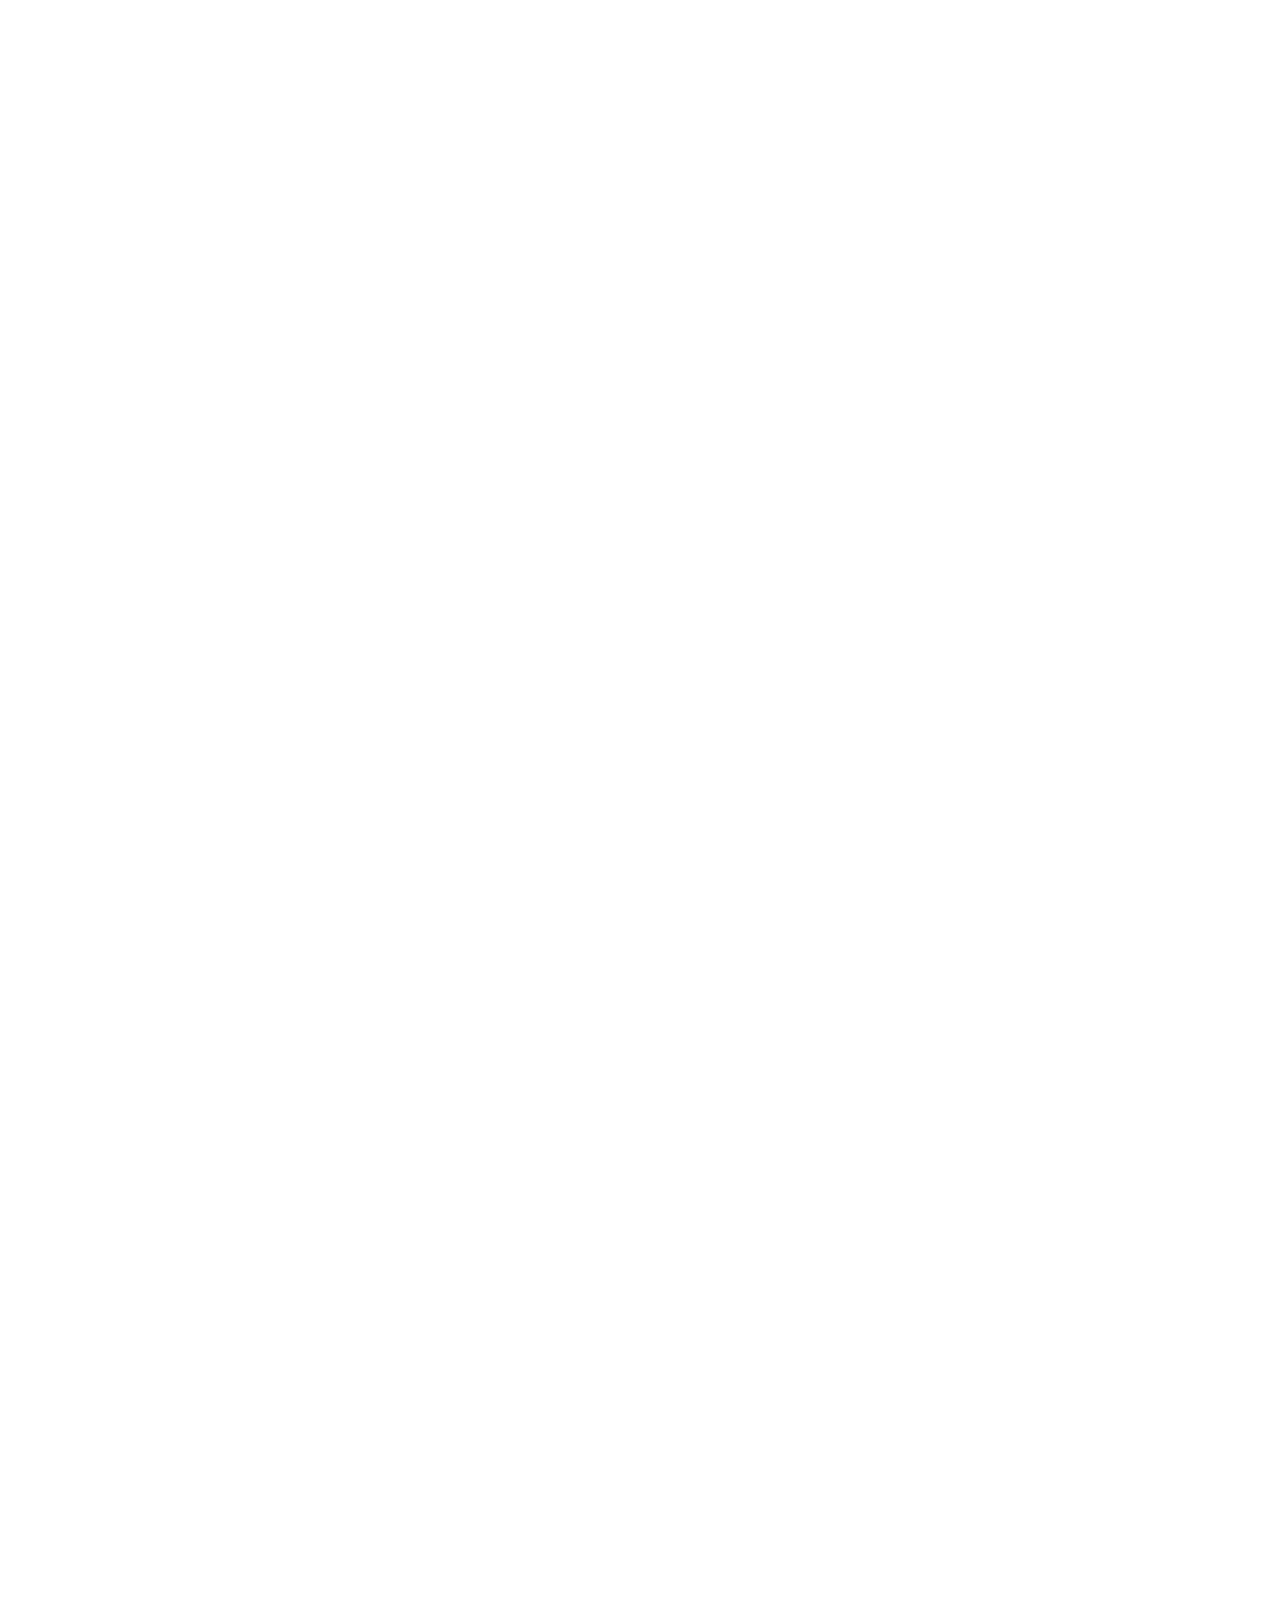
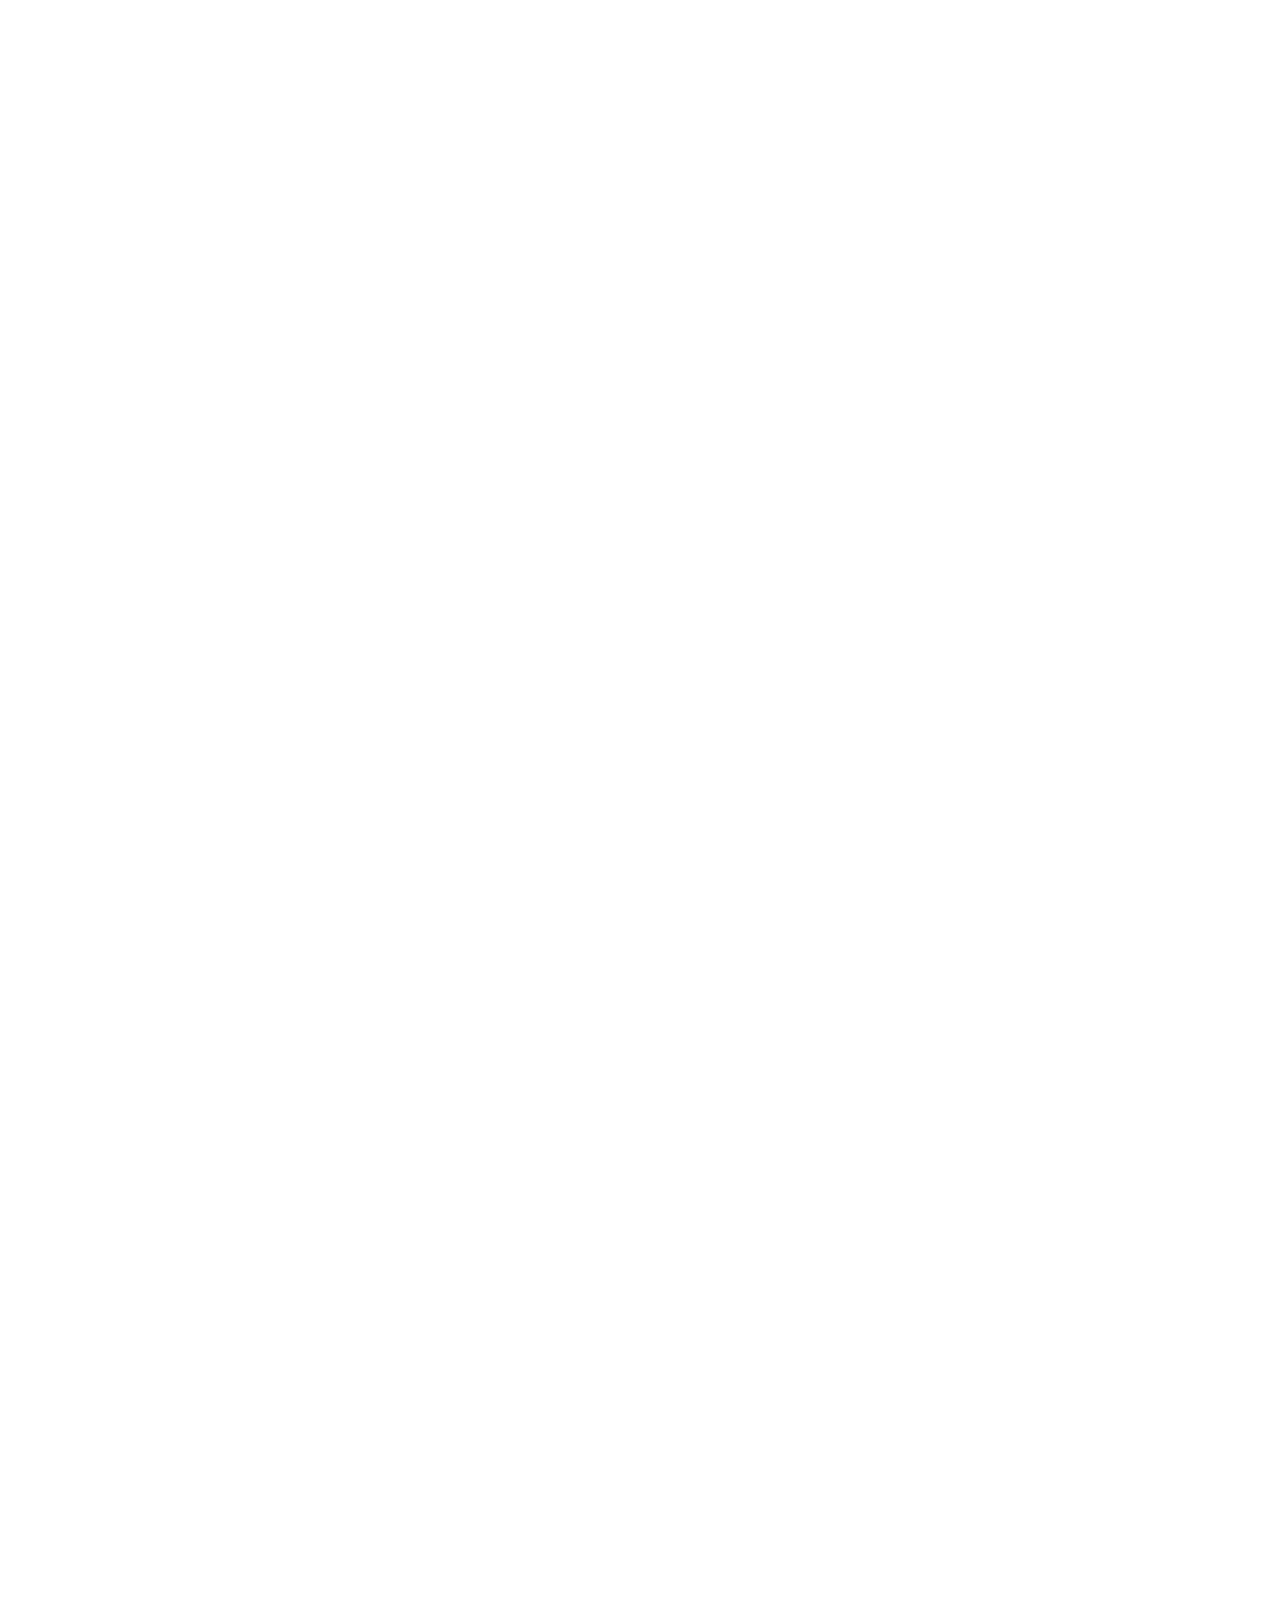
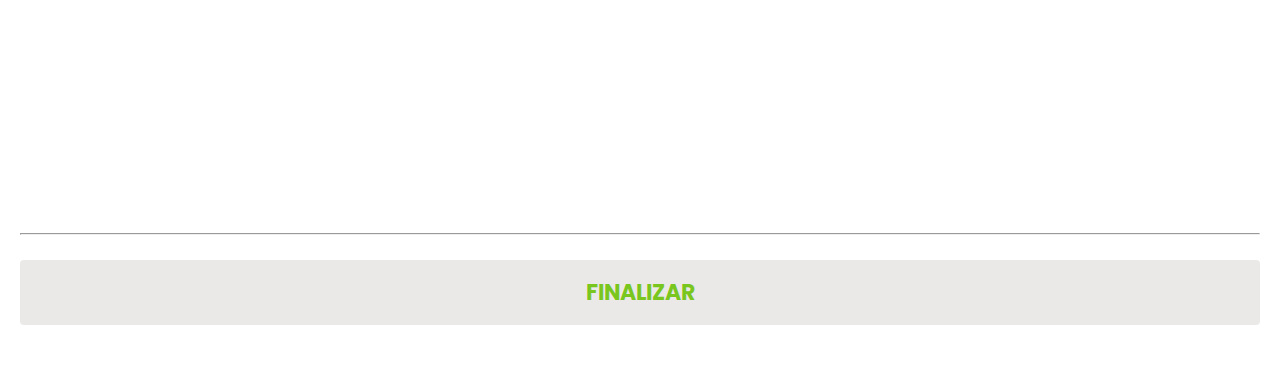
<file: termos.html>
<!DOCTYPE html>
<html lang="pt-BR">
<head>
    <meta charset="UTF-8">
    <meta name="viewport" content="width=device-width, initial-scale=1.0">
    <link rel="stylesheet" href="termos.css">
    <title>Rideshare</title>
</head>
<body>
    <div class="header">
        <h1 class="title">R<span class="location-icon"><img src="icone_localizacao.png" alt="Ícone de Localização"></span>DESHARE <span class="help">Precisa de ajuda?</span></h1>
    </div>
    <hr>
    <h1 class="tema">Termos de Segurança</h1>
    <pre>
        <span class="number">2.</span> <span >Serviços</span>
        <span class="number">2.1</span>  Os Serviços compreendem serviços eletrônicos disponibilizados pela Rideshare ou uma Afiliada prestados via plataforma tecnológica digital da Rideshare, incluindo aplicativos móveis ou site da Rideshare (aqui definidos apenas como “Aplicativo”), ou ainda, via aplicativos de terceiros autorizados pela Rideshare, de intermediação sob demanda e serviços relacionados que permitem que Você, por meio de Seu dispositivo móvel, tablet ou computador, solicite serviços de transporte de pessoas, bens ou produtos, realize compras de certos bens ou produtos a serem entregues a Você, ou ainda solicite outros serviços disponibilizados no Aplicativo, a serem prestados por terceiros independentes provedores desses serviços, inclusive terceiros independentes fornecedores de transporte, terceiros independentes fornecedores de logística e terceiros independentes fornecedores de bens ou produtos, mediante contrato com a Rideshare ou com determinadas Afiliadas da Rideshare (“Parceiros(as) Independentes”). A menos que diversamente acordado pela Rideshare em contrato escrito celebrado em separado com Você ou em Termos Suplementares, os Serviços são disponibilizados para Seu uso pessoal e não comercial. VOCÊ RECONHECE QUE A RIDESHARE NÃO É FORNECEDORA DE BENS, PRODUTOS OU SERVIÇOS DE TRANSPORTE NEM LOGÍSTICOS, NEM PRESTADORA DE SERVIÇOS DE LOGÍSTICA, APENAS FACILITA TAL ACESSO A SERVIÇOS PRESTADOS POR PARCEIROS(AS) INDEPENDENTES.
        <span class="number">2.2</span> Uso dos Serviços
               O registro de Conta exige que a Rideshare colete determinados dados pessoais, que podem incluir Seu nome, CPF, endereço, número de telefone celular e data de nascimento, assim como pelo menos um método de pagamento válido. Você concorda em manter informações corretas, completas e atualizadas em Sua Conta. Se Você não mantiver informações corretas, completas e atualizadas em Sua Conta, inclusive se o método de pagamento informado for inválido ou expirado, Você poderá ficar impossibilitado(a) de acessar e usar os Serviços ou a Rideshare poderá resolver estes Termos. Você é responsável por todas as atividades realizadas na Sua Conta e concorda em manter sempre a segurança e confidencialidade do nome de usuário(a) e senha da Sua Conta. A menos que diversamente permitido pela Rideshare por escrito, Você poderá manter apenas uma Conta.
       
       A coleta e o tratamento de dados pessoais pela Rideshare são feitos de acordo com o Aviso de Privacidade da Rideshare, que pode ser consultado em www.rideshare.com/privacy.
       
       2.2.2. Conduta e Obrigações do(a) Usuário(a)
       Você não poderá autorizar terceiros(as) a usar Sua Conta ou receber serviços de transporte ou logística dos(as) Parceiros(as) Independentes em seu nome ou tentando se fazer passar por Você. Você poderá solicitar serviços de transporte ou logística dos(as) Parceiros(as) para terceiros(as) desde que estas solicitações de serviço sejam realizadas de acordo com as ferramentas e funcionalidades disponíveis ou que venham a ser disponibilizadas pela Rideshare com este objetivo. Você não poderá ceder, nem de qualquer outro modo transferir, Sua Conta a nenhuma outra pessoa ou entidade. Você concorda em cumprir todas as leis aplicáveis, estes Termos e eventuais Termos Suplementares aplicáveis quando usar os Serviços e que somente poderá usar os Serviços para finalidades legítimas (por ex. não transportar materiais ilegais ou perigosos). Você não poderá, quando usar os Serviços, causar transtorno, aborrecimento, inconveniente ou danos à propriedade dos(as) Parceiros(as) Independentes ou de qualquer outro(a) terceiro(a) ou praticar qualquer conduta que viole o Código da Comunidade Rideshare. Em determinadas situações, Você poderá ser solicitado(a) a fornecer comprovante de identidade para acessar ou usar os Serviços, e concorda que poderá ter Seu acesso ou uso dos Serviços negado caso Você se recuse a fornecer um comprovante de identidade ou forneça um comprovante de identidade incorreto ou inválido.
       
       A critério exclusivo da Rideshare, Sua conta poderá ser suspensa ou desativada em caso de violação destes Termos, dos Termos Suplementares e/ou de qualquer outro termo, política ou aviso que esteja referido nestes Termos e/ou publicado no website da Rideshare, incluindo, mas não se limitando a casos de impossibilidade de efetivação de pagamento e/ou pendência financeira junto à Rideshare.
       
       2.2.3. Mensagens
       Ao criar uma Conta, e tal como estabelecido no Aviso de Privacidade da Rideshare, Você concorda que a Rideshare e suas Afiliadas poderão lhe enviar mensagens de texto (SMS) ou de WhatsApp (quando o Serviço Rideshare for acessado por este canal - sujeito à disponibilidade em sua região) como parte das operações comerciais regulares para o uso dos Serviços. Você poderá optar por não receber mensagens de texto (SMS) da Rideshare e suas Afiliadas a qualquer momento, seguindo as instruções indicadas em https://accounts.rideshare.com/communication. Você reconhece que optar por não receber as mensagens de texto poderá prejudicar o Seu uso dos Serviços.
       
       2.2.4. Códigos Promocionais
       A Rideshare poderá, a seu exclusivo critério, criar códigos promocionais que poderão ser resgatados para crédito na Conta ou outras características ou benefícios relacionados aos Serviços e/ou a serviços de Parceiros(as) Independentes, sujeitos a quaisquer Termos Suplementares que a Rideshare estabelecer para cada um dos códigos promocionais (“Códigos Promocionais”). Você concorda que Códigos Promocionais: (i) devem ser usados de forma legal para a finalidade e o público a que se destinam; (ii) não devem ser duplicados, de qualquer forma vendidos, transferidos ou disponibilizados ao público em geral (seja por meio de postagem ao público ou qualquer outro método), a menos que expressamente permitido pela Rideshare; (iii) poderão ser desabilitados pela Rideshare a qualquer momento por motivos legalmente legítimos, sem que disto resulte qualquer responsabilidade para a Rideshare; (iv) somente poderão ser usados de acordo com as condições específicas que a Rideshare estabelecer para esses Códigos Promocionais; (v) não são válidos como dinheiro; e (vi) poderão expirar antes de serem usados. A Rideshare se reserva o direito de reter ou deduzir créditos ou outras funcionalidades ou vantagens obtidas por meio do uso dos Códigos Promocionais por Você ou por outro(a) usuário(a), caso a Rideshare apure ou acredite que o uso ou resgate dos Códigos Promocionais foi feito com erro, fraude, ilegalidade ou violação às condições dos respectivos Códigos Promocionais, dos Termos ou dos Termos Suplementares.
       
       2.2.5. Conteúdo Fornecido pelo(a) Usuário(a)
       A Rideshare poderá, a seu exclusivo critério, permitir que Você ou qualquer pessoa apresente, carregue, publique ou, de qualquer modo, disponibilize para a Rideshare por meio dos Serviços, conteúdo e informações de texto, áudio ou vídeo, inclusive comentários e feedbacks relacionados aos Serviços, iniciação de solicitação de suporte e registro em concursos e promoções (“Conteúdo de Usuário(a)"). Qualquer Conteúdo de Usuário(a) fornecido por Você permanece de Sua propriedade. Contudo, ao fornecer Conteúdo de Usuário(a) para a Rideshare, Você outorga à Rideshare e suas Afiliadas uma licença dos direitos autorais sobre o Conteúdo de Usuário(a) em nível mundial, perpétua, irrevogável, transferível, isenta de royalties, e com direito a sublicenciar, usar, copiar, modificar, criar obras derivadas, distribuir, publicar, exibir, executar em público e, de qualquer outro modo, explorar esse Conteúdo de Usuário(a) em todos os formatos e canais de distribuição hoje conhecidos ou desenvolvidos no futuro (inclusive em conexão com os Serviços e com os negócios da Rideshare e em sites e serviços de terceiros), sem ulterior aviso a Você ou Seu consentimento, e sem necessidade de pagamento a Você ou a qualquer outra pessoa ou entidade.
       
       Você declara e garante que: (i) é o(a) único(a) e exclusivo(a) proprietário(a) de todo Conteúdo de Usuário(a) ou tem todos os direitos, licenças, autorizações e permissões necessários para outorgar à Rideshare a licença sobre o Conteúdo de Usuário(a) acima referido; e (ii) nem o Conteúdo de Usuário(a) nem sua apresentação, carregamento, publicação ou outra forma de disponibilização desse Conteúdo de Usuário(a), tampouco o uso do Conteúdo de Usuário(a) pela Rideshare da forma aqui permitida, infringirão, constituirão apropriação indevida nem violarão propriedade intelectual ou direito de propriedade de terceiros(a), nem direitos de publicidade ou privacidade e também não resultarão na violação de qualquer lei ou regulamento aplicável.
       
       Você concorda em não fornecer Conteúdo de Usuário(a) que seja difamatório, calunioso, injurioso, violento, obsceno, pornográfico, ilegal ou de qualquer modo ofensivo, conforme apuração da Rideshare a seu critério exclusivo, seja ou não esse material protegido por lei. A Rideshare poderá, mas não está obrigada a, analisar, monitorar ou remover Conteúdo de Usuário(a), a critério exclusivo da Rideshare, a qualquer momento e por qualquer motivo, sem nenhum aviso a Você.
       
       2.2.6. Acesso à Rede e Equipamentos
       Você é responsável por obter o acesso a rede de dados necessário para usar os Serviços. As taxas e encargos de Sua rede de dados e mensagens poderão se aplicar se você acessar ou usar os Serviços de um dispositivo sem fio e Você será responsável por essas taxas e encargos. Você é responsável por adquirir e atualizar os equipamentos e dispositivos necessários para acessar e usar os Serviços e Aplicativos e quaisquer atualizações dos mesmos.
       
       2.2.7. Restrições ao Uso dos Serviços
       Você não poderá: (i) remover qualquer aviso de direitos autorais, marca comercial ou outros direitos de propriedade de qualquer parte dos Serviços; (ii) reproduzir, modificar, preparar obras derivadas com base nos Serviços, distribuir, licenciar, alugar, revender, transferir, exibir publicamente, transmitir, transmitir ao público, divulgar, “espelhar” ou utilizar engenharia reversa dos Serviços, exceto na medida em que expressamente permitido pela Rideshare ou conforme estabelecido pela legislação aplicável; (iii) descompilar, realizar engenharia reversa ou desmontar os Serviços, exceto conforme permitido pela legislação aplicável; (iv) vincular, espelhar ou enquadrar qualquer parte dos Serviços; (v) causar ou lançar quaisquer programas ou scripts com o objetivo de coletar, indexar, pesquisar ou de qualquer outra forma extrair dados dos Serviços, ou sobrecarregar ou prejudicar de qualquer outra forma a operação ou funcionalidade de qualquer aspecto dos Serviços; (vi) realizar ou tentar obter acesso não autorizado ou prejudicial a qualquer parte dos Serviços ou a qualquer sistema ou rede de computadores relacionados; ou (vii) utilizar os Serviços de qualquer maneira que viole estes Termos ou quaisquer leis aplicáveis.
       
       2.2.8. Disposições Gerais
       Você concorda que a Rideshare poderá, a seu exclusivo critério e sem aviso prévio, suspender ou encerrar o acesso à sua conta e aos Serviços, ou remover ou desativar qualquer Conteúdo de Usuário(a), se acreditar razoavelmente que você violou estes Termos ou agiu de forma que seja prejudicial à Rideshare, aos seus usuários ou a terceiros. Além disso, você concorda que a Rideshare não será responsável perante você ou qualquer terceiro pelo exercício desses direitos.
       
       Estes Termos constituem o acordo integral entre você e a Rideshare no que diz respeito ao seu uso dos Serviços e substituem todos os acordos anteriores entre você e a Rideshare. Se qualquer disposição destes Termos for considerada inválida, ilegal ou inexequível, tal disposição será anulada na medida mínima necessária para que os Termos permaneçam em pleno vigor e efeito, e a validade, legalidade e exequibilidade das disposições remanescentes não serão de forma alguma afetadas ou prejudicadas.
       
       A falha da Rideshare em exercer ou fazer valer qualquer direito ou disposição destes Termos não constituirá uma renúncia a tal direito ou disposição. A falha da Rideshare em exercer ou fazer valer qualquer direito ou disposição destes Termos não constituirá uma renúncia a tal direito ou disposição. As seções do contrato que por sua natureza devem sobreviver à rescisão destes Termos permanecerão em pleno vigor e efeito após a rescisão, incluindo, mas não se limitando a, as disposições de propriedade, isenções de garantia, indenização e limitações de responsabilidade.
       
       Se você tiver alguma dúvida ou preocupação sobre estes Termos ou sobre os Serviços, entre em contato conosco por meio das ferramentas de suporte disponibilizadas pela Rideshare.
       
       Estes Termos serão regidos e interpretados de acordo com as leis do Brasil. Qualquer reclamação, conflito ou controvérsia que surgir destes Termos ou a eles relacionada, inclusive que diga respeito a sua validade, interpretação ou exequibilidade, será resolvida exclusivamente pelos tribunais do Brasil.
       
       Ao utilizar os Serviços, você concorda expressamente com estes Termos e com as políticas e procedimentos incorporados por referência.
       <span class="number">2.5</span> 
        Titularidade
       
       Os Serviços e todos os direitos sobre eles são e permanecerão de propriedade da Rideshare ou de propriedade das Afiliadas da Rideshare, ou de suas respectivas licenciadoras, conforme o caso. Estes Termos e o uso dos Serviços não concedem a você qualquer direito sobre os Serviços, exceto pela licença limitada concedida acima; ou o direito de usar ou de qualquer outra forma fazer referência a nomes societários, logotipos, nomes de produtos ou de Serviços, marcas comerciais ou marcas de serviço da Rideshare, das Afiliadas da Rideshare ou de qualquer licenciadora da Rideshare.
    </pre>
    <hr class="separator">
    <div class="btn-continuar-container"> 
        <button class="btn-continuar custom-btn-continuar" onclick="finalizarTermos()">FINALIZAR</button>
    </div>
    <script>
        function finalizarTermos() {

            sessionStorage.setItem('termosAceitos', 'true');
           
            window.location.href = 'cadastropassageiro.html';
        }
    </script>
</body>
</html>
</file>
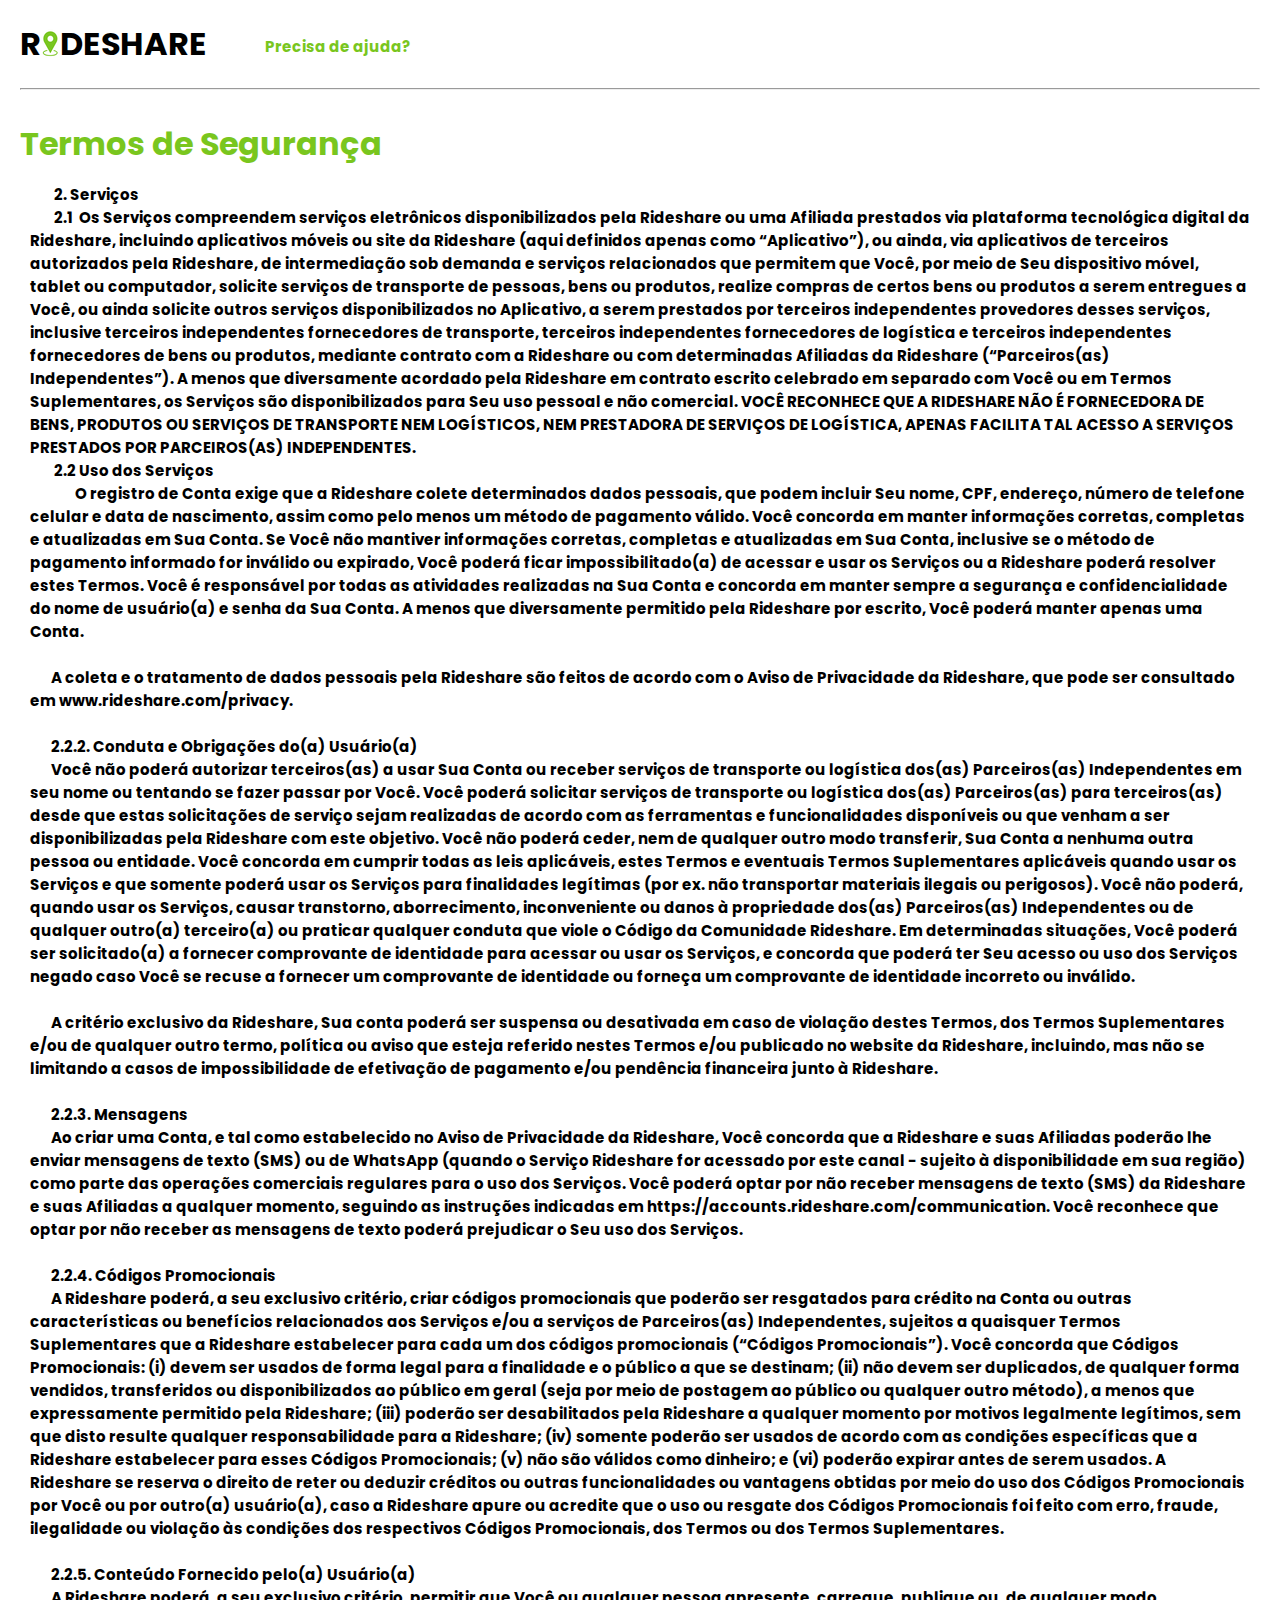
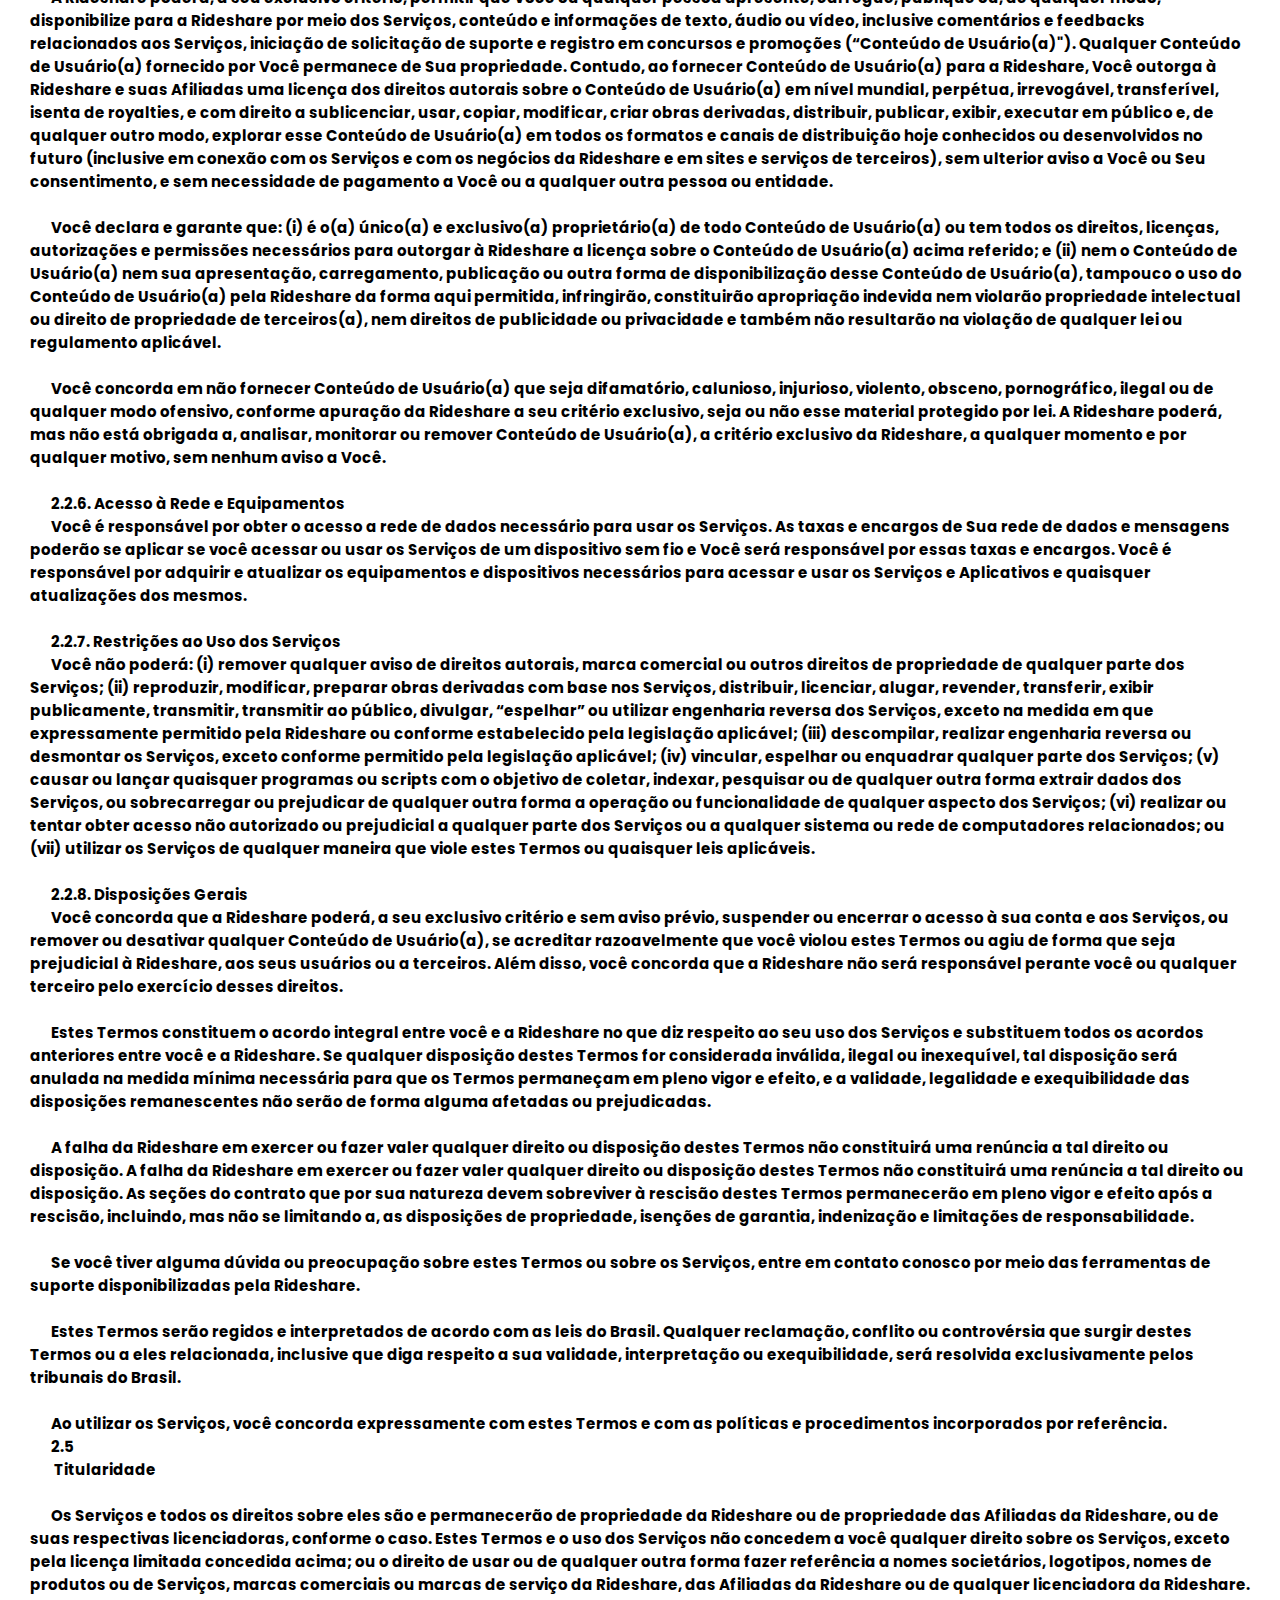
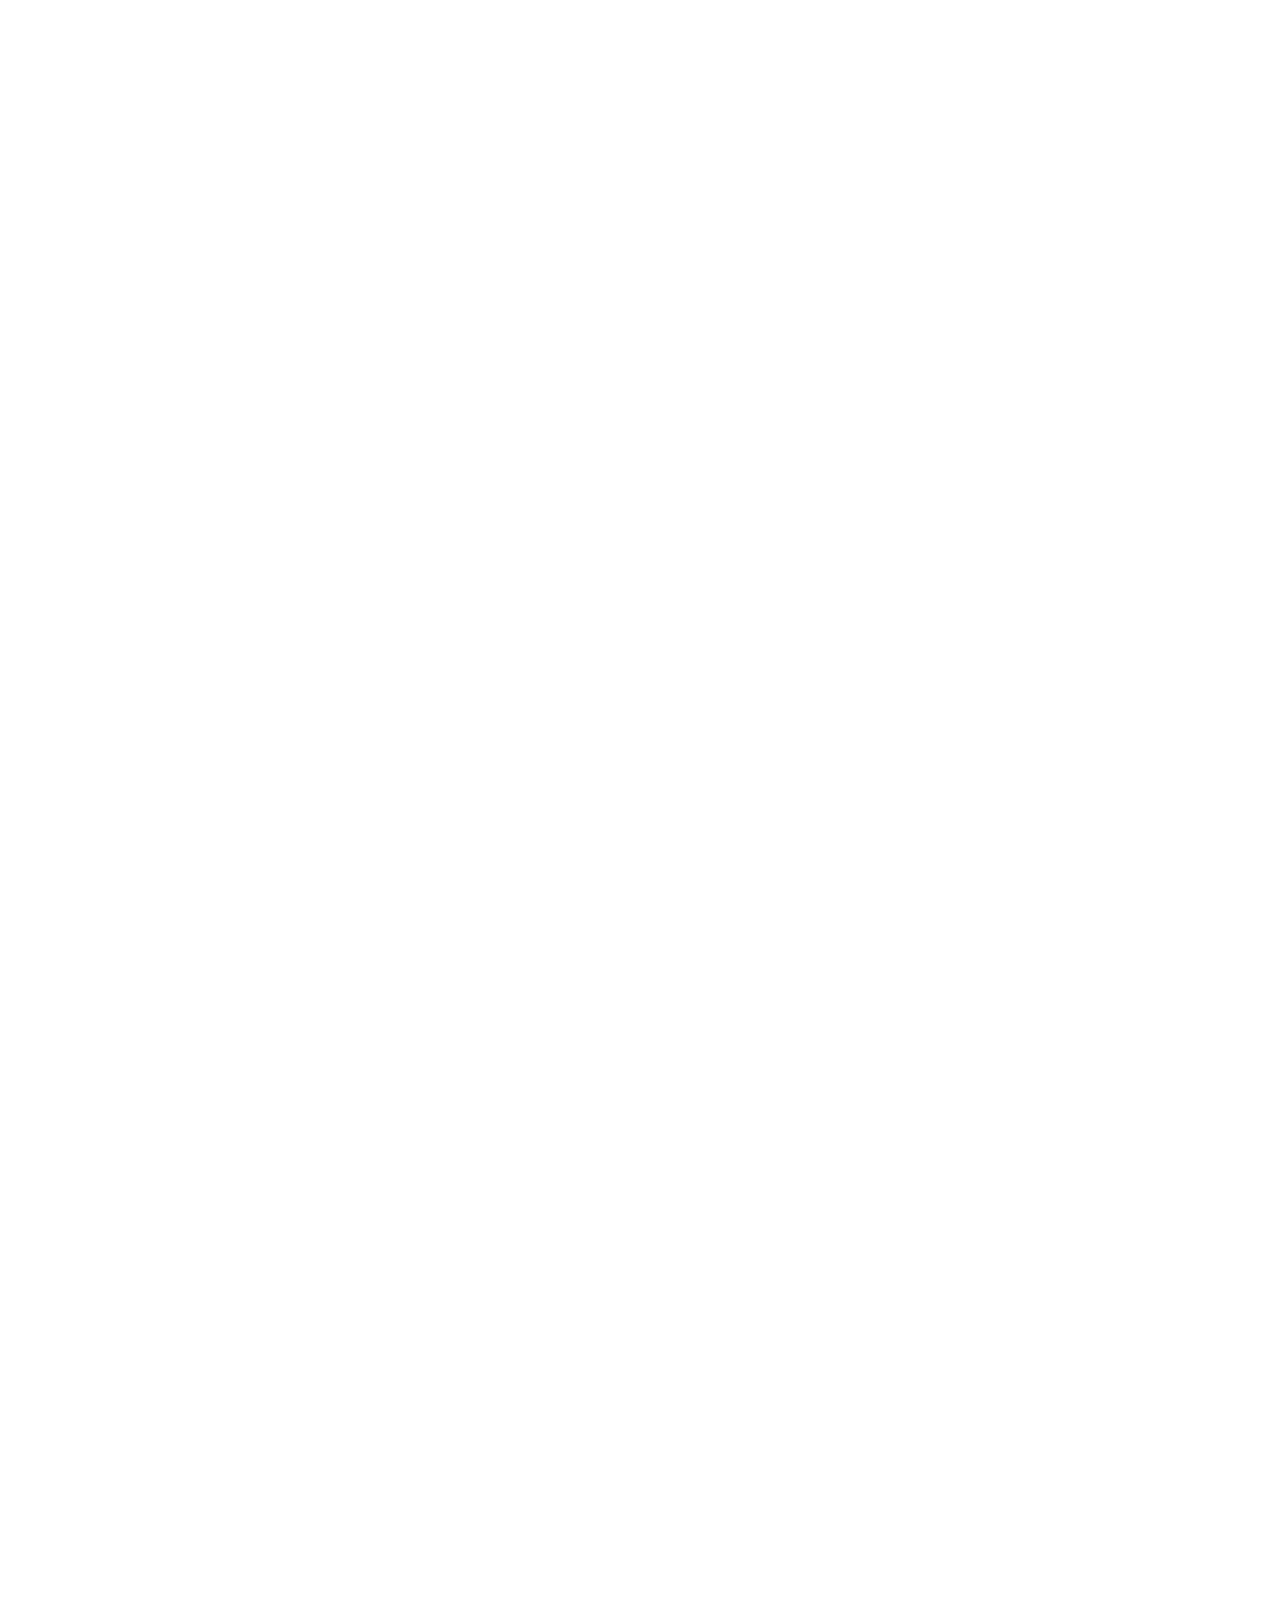
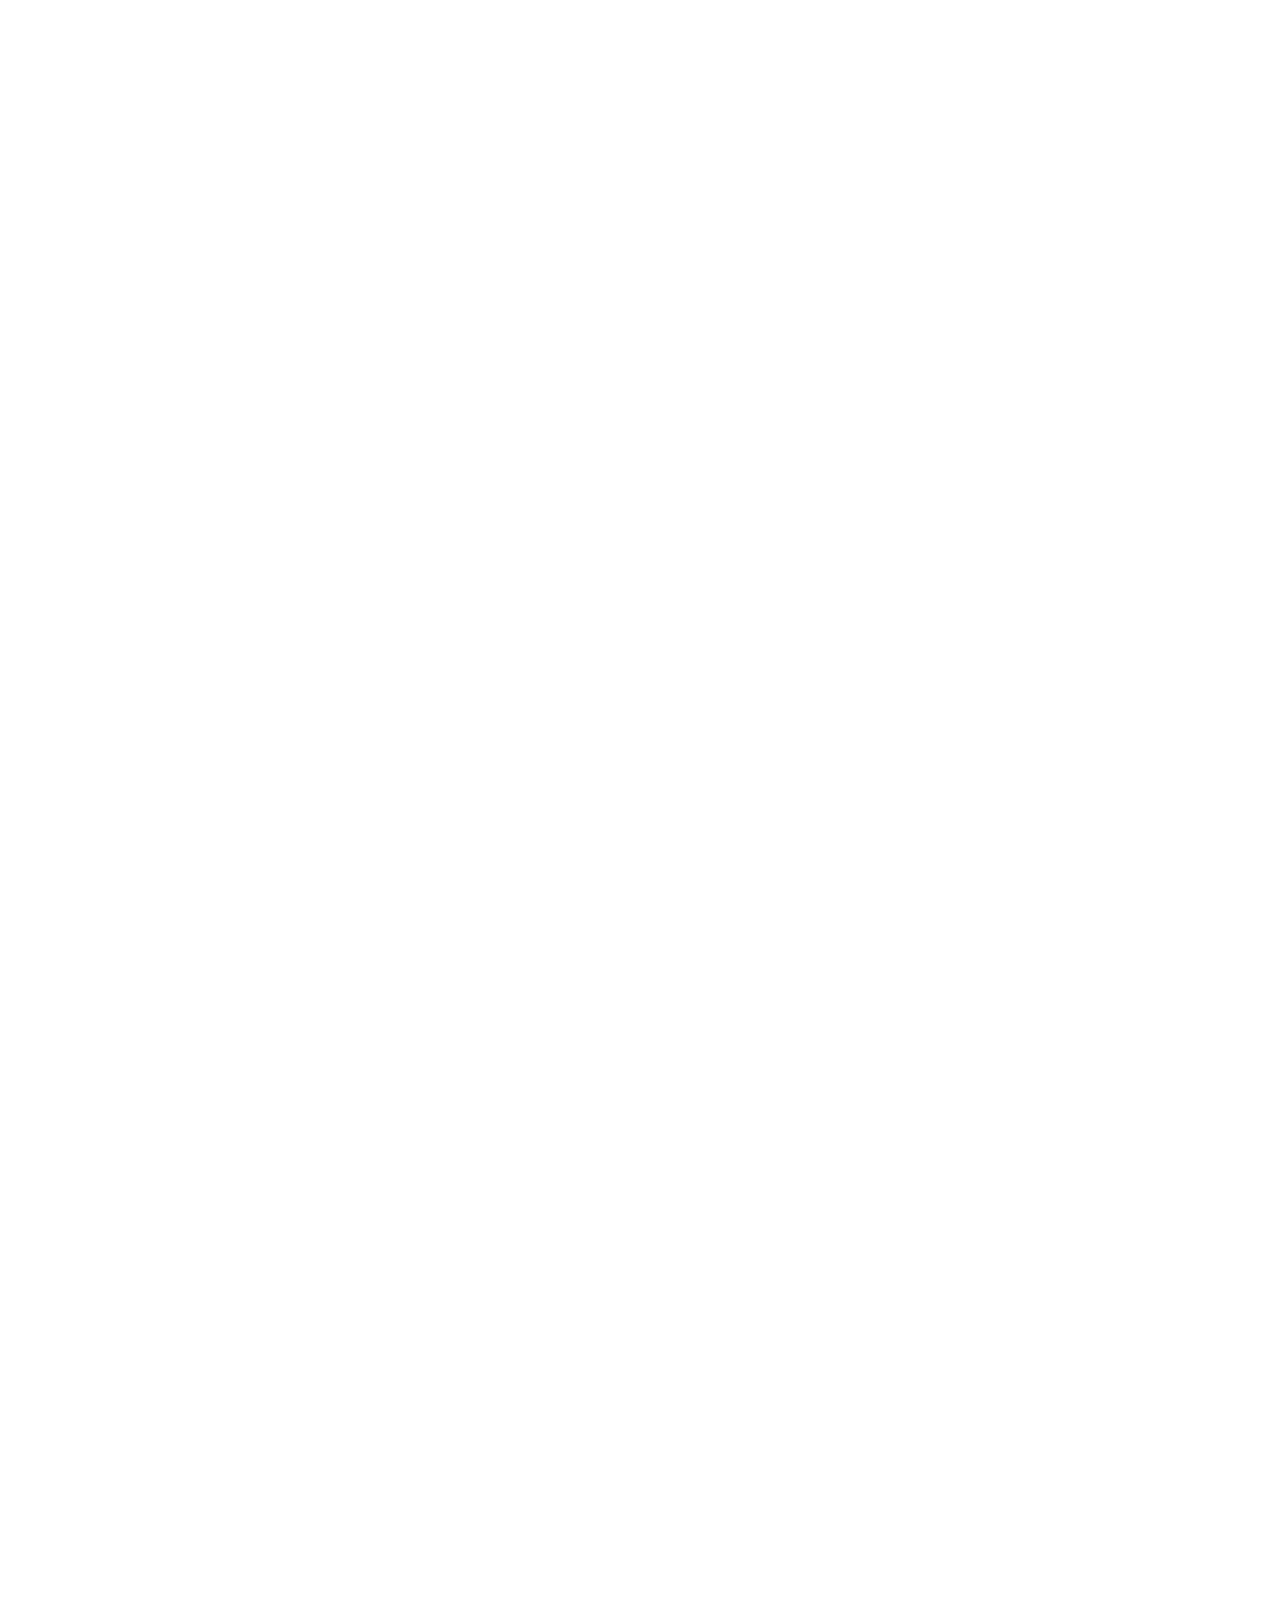
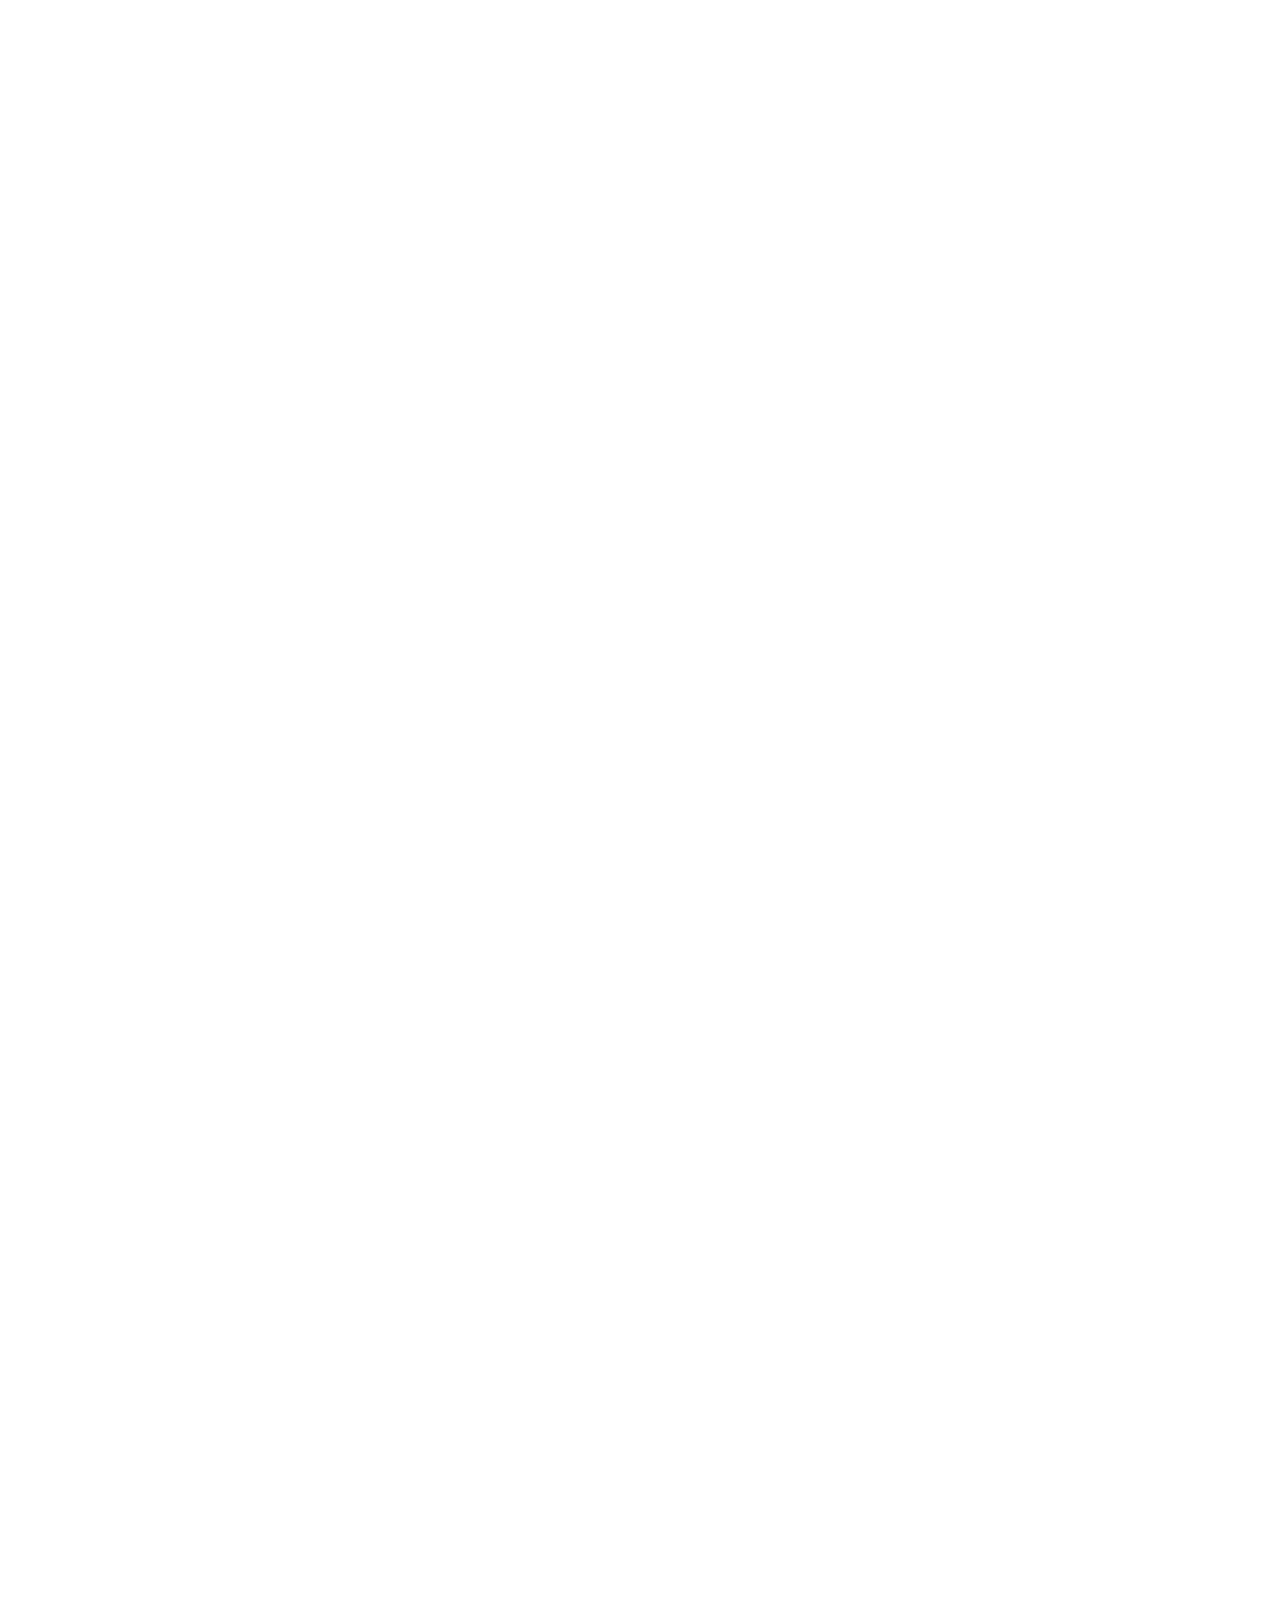
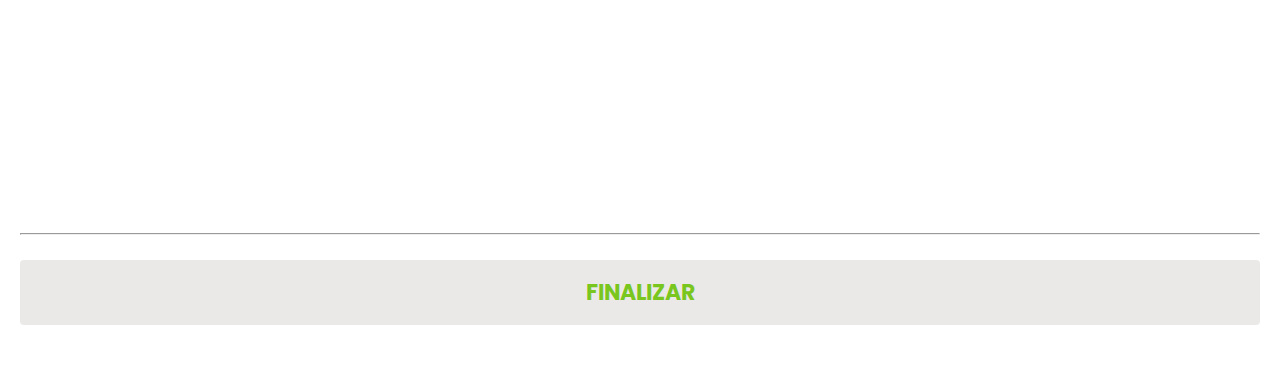
<file: termos2.html>
<!DOCTYPE html>
<html lang="pt-BR">
<head>
    <meta charset="UTF-8">
    <meta name="viewport" content="width=device-width, initial-scale=1.0">
    <link rel="stylesheet" href="termos2.css">
    <title>Rideshare</title>
</head>
<body>
    <div class="header">
        <h1 class="title">R<span class="location-icon"><img src="icone_localizacao.png" alt="Ícone de Localização"></span>DESHARE <span class="help">Precisa de ajuda?</span></h1>
    </div>
    <hr>
    <h1 class="tema">Termos de Segurança</h1>
    <pre>
        <span class="number">2.</span> <span >Serviços</span>
        <span class="number">2.1</span>  Os Serviços compreendem serviços eletrônicos disponibilizados pela Rideshare ou uma Afiliada prestados via plataforma tecnológica digital da Rideshare, incluindo aplicativos móveis ou site da Rideshare (aqui definidos apenas como “Aplicativo”), ou ainda, via aplicativos de terceiros autorizados pela Rideshare, de intermediação sob demanda e serviços relacionados que permitem que Você, por meio de Seu dispositivo móvel, tablet ou computador, solicite serviços de transporte de pessoas, bens ou produtos, realize compras de certos bens ou produtos a serem entregues a Você, ou ainda solicite outros serviços disponibilizados no Aplicativo, a serem prestados por terceiros independentes provedores desses serviços, inclusive terceiros independentes fornecedores de transporte, terceiros independentes fornecedores de logística e terceiros independentes fornecedores de bens ou produtos, mediante contrato com a Rideshare ou com determinadas Afiliadas da Rideshare (“Parceiros(as) Independentes”). A menos que diversamente acordado pela Rideshare em contrato escrito celebrado em separado com Você ou em Termos Suplementares, os Serviços são disponibilizados para Seu uso pessoal e não comercial. VOCÊ RECONHECE QUE A RIDESHARE NÃO É FORNECEDORA DE BENS, PRODUTOS OU SERVIÇOS DE TRANSPORTE NEM LOGÍSTICOS, NEM PRESTADORA DE SERVIÇOS DE LOGÍSTICA, APENAS FACILITA TAL ACESSO A SERVIÇOS PRESTADOS POR PARCEIROS(AS) INDEPENDENTES.
        <span class="number">2.2</span> Uso dos Serviços
               O registro de Conta exige que a Rideshare colete determinados dados pessoais, que podem incluir Seu nome, CPF, endereço, número de telefone celular e data de nascimento, assim como pelo menos um método de pagamento válido. Você concorda em manter informações corretas, completas e atualizadas em Sua Conta. Se Você não mantiver informações corretas, completas e atualizadas em Sua Conta, inclusive se o método de pagamento informado for inválido ou expirado, Você poderá ficar impossibilitado(a) de acessar e usar os Serviços ou a Rideshare poderá resolver estes Termos. Você é responsável por todas as atividades realizadas na Sua Conta e concorda em manter sempre a segurança e confidencialidade do nome de usuário(a) e senha da Sua Conta. A menos que diversamente permitido pela Rideshare por escrito, Você poderá manter apenas uma Conta.
       
       A coleta e o tratamento de dados pessoais pela Rideshare são feitos de acordo com o Aviso de Privacidade da Rideshare, que pode ser consultado em www.rideshare.com/privacy.
       
       2.2.2. Conduta e Obrigações do(a) Usuário(a)
       Você não poderá autorizar terceiros(as) a usar Sua Conta ou receber serviços de transporte ou logística dos(as) Parceiros(as) Independentes em seu nome ou tentando se fazer passar por Você. Você poderá solicitar serviços de transporte ou logística dos(as) Parceiros(as) para terceiros(as) desde que estas solicitações de serviço sejam realizadas de acordo com as ferramentas e funcionalidades disponíveis ou que venham a ser disponibilizadas pela Rideshare com este objetivo. Você não poderá ceder, nem de qualquer outro modo transferir, Sua Conta a nenhuma outra pessoa ou entidade. Você concorda em cumprir todas as leis aplicáveis, estes Termos e eventuais Termos Suplementares aplicáveis quando usar os Serviços e que somente poderá usar os Serviços para finalidades legítimas (por ex. não transportar materiais ilegais ou perigosos). Você não poderá, quando usar os Serviços, causar transtorno, aborrecimento, inconveniente ou danos à propriedade dos(as) Parceiros(as) Independentes ou de qualquer outro(a) terceiro(a) ou praticar qualquer conduta que viole o Código da Comunidade Rideshare. Em determinadas situações, Você poderá ser solicitado(a) a fornecer comprovante de identidade para acessar ou usar os Serviços, e concorda que poderá ter Seu acesso ou uso dos Serviços negado caso Você se recuse a fornecer um comprovante de identidade ou forneça um comprovante de identidade incorreto ou inválido.
       
       A critério exclusivo da Rideshare, Sua conta poderá ser suspensa ou desativada em caso de violação destes Termos, dos Termos Suplementares e/ou de qualquer outro termo, política ou aviso que esteja referido nestes Termos e/ou publicado no website da Rideshare, incluindo, mas não se limitando a casos de impossibilidade de efetivação de pagamento e/ou pendência financeira junto à Rideshare.
       
       2.2.3. Mensagens
       Ao criar uma Conta, e tal como estabelecido no Aviso de Privacidade da Rideshare, Você concorda que a Rideshare e suas Afiliadas poderão lhe enviar mensagens de texto (SMS) ou de WhatsApp (quando o Serviço Rideshare for acessado por este canal - sujeito à disponibilidade em sua região) como parte das operações comerciais regulares para o uso dos Serviços. Você poderá optar por não receber mensagens de texto (SMS) da Rideshare e suas Afiliadas a qualquer momento, seguindo as instruções indicadas em https://accounts.rideshare.com/communication. Você reconhece que optar por não receber as mensagens de texto poderá prejudicar o Seu uso dos Serviços.
       
       2.2.4. Códigos Promocionais
       A Rideshare poderá, a seu exclusivo critério, criar códigos promocionais que poderão ser resgatados para crédito na Conta ou outras características ou benefícios relacionados aos Serviços e/ou a serviços de Parceiros(as) Independentes, sujeitos a quaisquer Termos Suplementares que a Rideshare estabelecer para cada um dos códigos promocionais (“Códigos Promocionais”). Você concorda que Códigos Promocionais: (i) devem ser usados de forma legal para a finalidade e o público a que se destinam; (ii) não devem ser duplicados, de qualquer forma vendidos, transferidos ou disponibilizados ao público em geral (seja por meio de postagem ao público ou qualquer outro método), a menos que expressamente permitido pela Rideshare; (iii) poderão ser desabilitados pela Rideshare a qualquer momento por motivos legalmente legítimos, sem que disto resulte qualquer responsabilidade para a Rideshare; (iv) somente poderão ser usados de acordo com as condições específicas que a Rideshare estabelecer para esses Códigos Promocionais; (v) não são válidos como dinheiro; e (vi) poderão expirar antes de serem usados. A Rideshare se reserva o direito de reter ou deduzir créditos ou outras funcionalidades ou vantagens obtidas por meio do uso dos Códigos Promocionais por Você ou por outro(a) usuário(a), caso a Rideshare apure ou acredite que o uso ou resgate dos Códigos Promocionais foi feito com erro, fraude, ilegalidade ou violação às condições dos respectivos Códigos Promocionais, dos Termos ou dos Termos Suplementares.
       
       2.2.5. Conteúdo Fornecido pelo(a) Usuário(a)
       A Rideshare poderá, a seu exclusivo critério, permitir que Você ou qualquer pessoa apresente, carregue, publique ou, de qualquer modo, disponibilize para a Rideshare por meio dos Serviços, conteúdo e informações de texto, áudio ou vídeo, inclusive comentários e feedbacks relacionados aos Serviços, iniciação de solicitação de suporte e registro em concursos e promoções (“Conteúdo de Usuário(a)"). Qualquer Conteúdo de Usuário(a) fornecido por Você permanece de Sua propriedade. Contudo, ao fornecer Conteúdo de Usuário(a) para a Rideshare, Você outorga à Rideshare e suas Afiliadas uma licença dos direitos autorais sobre o Conteúdo de Usuário(a) em nível mundial, perpétua, irrevogável, transferível, isenta de royalties, e com direito a sublicenciar, usar, copiar, modificar, criar obras derivadas, distribuir, publicar, exibir, executar em público e, de qualquer outro modo, explorar esse Conteúdo de Usuário(a) em todos os formatos e canais de distribuição hoje conhecidos ou desenvolvidos no futuro (inclusive em conexão com os Serviços e com os negócios da Rideshare e em sites e serviços de terceiros), sem ulterior aviso a Você ou Seu consentimento, e sem necessidade de pagamento a Você ou a qualquer outra pessoa ou entidade.
       
       Você declara e garante que: (i) é o(a) único(a) e exclusivo(a) proprietário(a) de todo Conteúdo de Usuário(a) ou tem todos os direitos, licenças, autorizações e permissões necessários para outorgar à Rideshare a licença sobre o Conteúdo de Usuário(a) acima referido; e (ii) nem o Conteúdo de Usuário(a) nem sua apresentação, carregamento, publicação ou outra forma de disponibilização desse Conteúdo de Usuário(a), tampouco o uso do Conteúdo de Usuário(a) pela Rideshare da forma aqui permitida, infringirão, constituirão apropriação indevida nem violarão propriedade intelectual ou direito de propriedade de terceiros(a), nem direitos de publicidade ou privacidade e também não resultarão na violação de qualquer lei ou regulamento aplicável.
       
       Você concorda em não fornecer Conteúdo de Usuário(a) que seja difamatório, calunioso, injurioso, violento, obsceno, pornográfico, ilegal ou de qualquer modo ofensivo, conforme apuração da Rideshare a seu critério exclusivo, seja ou não esse material protegido por lei. A Rideshare poderá, mas não está obrigada a, analisar, monitorar ou remover Conteúdo de Usuário(a), a critério exclusivo da Rideshare, a qualquer momento e por qualquer motivo, sem nenhum aviso a Você.
       
       2.2.6. Acesso à Rede e Equipamentos
       Você é responsável por obter o acesso a rede de dados necessário para usar os Serviços. As taxas e encargos de Sua rede de dados e mensagens poderão se aplicar se você acessar ou usar os Serviços de um dispositivo sem fio e Você será responsável por essas taxas e encargos. Você é responsável por adquirir e atualizar os equipamentos e dispositivos necessários para acessar e usar os Serviços e Aplicativos e quaisquer atualizações dos mesmos.
       
       2.2.7. Restrições ao Uso dos Serviços
       Você não poderá: (i) remover qualquer aviso de direitos autorais, marca comercial ou outros direitos de propriedade de qualquer parte dos Serviços; (ii) reproduzir, modificar, preparar obras derivadas com base nos Serviços, distribuir, licenciar, alugar, revender, transferir, exibir publicamente, transmitir, transmitir ao público, divulgar, “espelhar” ou utilizar engenharia reversa dos Serviços, exceto na medida em que expressamente permitido pela Rideshare ou conforme estabelecido pela legislação aplicável; (iii) descompilar, realizar engenharia reversa ou desmontar os Serviços, exceto conforme permitido pela legislação aplicável; (iv) vincular, espelhar ou enquadrar qualquer parte dos Serviços; (v) causar ou lançar quaisquer programas ou scripts com o objetivo de coletar, indexar, pesquisar ou de qualquer outra forma extrair dados dos Serviços, ou sobrecarregar ou prejudicar de qualquer outra forma a operação ou funcionalidade de qualquer aspecto dos Serviços; (vi) realizar ou tentar obter acesso não autorizado ou prejudicial a qualquer parte dos Serviços ou a qualquer sistema ou rede de computadores relacionados; ou (vii) utilizar os Serviços de qualquer maneira que viole estes Termos ou quaisquer leis aplicáveis.
       
       2.2.8. Disposições Gerais
       Você concorda que a Rideshare poderá, a seu exclusivo critério e sem aviso prévio, suspender ou encerrar o acesso à sua conta e aos Serviços, ou remover ou desativar qualquer Conteúdo de Usuário(a), se acreditar razoavelmente que você violou estes Termos ou agiu de forma que seja prejudicial à Rideshare, aos seus usuários ou a terceiros. Além disso, você concorda que a Rideshare não será responsável perante você ou qualquer terceiro pelo exercício desses direitos.
       
       Estes Termos constituem o acordo integral entre você e a Rideshare no que diz respeito ao seu uso dos Serviços e substituem todos os acordos anteriores entre você e a Rideshare. Se qualquer disposição destes Termos for considerada inválida, ilegal ou inexequível, tal disposição será anulada na medida mínima necessária para que os Termos permaneçam em pleno vigor e efeito, e a validade, legalidade e exequibilidade das disposições remanescentes não serão de forma alguma afetadas ou prejudicadas.
       
       A falha da Rideshare em exercer ou fazer valer qualquer direito ou disposição destes Termos não constituirá uma renúncia a tal direito ou disposição. A falha da Rideshare em exercer ou fazer valer qualquer direito ou disposição destes Termos não constituirá uma renúncia a tal direito ou disposição. As seções do contrato que por sua natureza devem sobreviver à rescisão destes Termos permanecerão em pleno vigor e efeito após a rescisão, incluindo, mas não se limitando a, as disposições de propriedade, isenções de garantia, indenização e limitações de responsabilidade.
       
       Se você tiver alguma dúvida ou preocupação sobre estes Termos ou sobre os Serviços, entre em contato conosco por meio das ferramentas de suporte disponibilizadas pela Rideshare.
       
       Estes Termos serão regidos e interpretados de acordo com as leis do Brasil. Qualquer reclamação, conflito ou controvérsia que surgir destes Termos ou a eles relacionada, inclusive que diga respeito a sua validade, interpretação ou exequibilidade, será resolvida exclusivamente pelos tribunais do Brasil.
       
       Ao utilizar os Serviços, você concorda expressamente com estes Termos e com as políticas e procedimentos incorporados por referência.
       <span class="number">2.5</span> 
        Titularidade
       
       Os Serviços e todos os direitos sobre eles são e permanecerão de propriedade da Rideshare ou de propriedade das Afiliadas da Rideshare, ou de suas respectivas licenciadoras, conforme o caso. Estes Termos e o uso dos Serviços não concedem a você qualquer direito sobre os Serviços, exceto pela licença limitada concedida acima; ou o direito de usar ou de qualquer outra forma fazer referência a nomes societários, logotipos, nomes de produtos ou de Serviços, marcas comerciais ou marcas de serviço da Rideshare, das Afiliadas da Rideshare ou de qualquer licenciadora da Rideshare.
    </pre>
    <hr class="separator">
    <div class="btn-continuar-container"> 
        <button class="btn-continuar custom-btn-continuar" onclick="finalizarTermos()">FINALIZAR</button>
    </div>
    <script>
        function finalizarTermos() {

            sessionStorage.setItem('termosAceitos', 'true');
           
            window.location.href = 'cadastromotorista.html';
        }
    </script>
</body>
</html>
</file>
<file: cadastromotorista.css>
* {
    margin: 0;
    padding: 0;
    box-sizing: border-box;
}

@font-face {
    font-family: 'Poppins-Bold';
    src: url('Poppins-Bold.ttf') format('truetype');
    font-weight: bold;
    font-style: normal;
}

body {
    font-family: 'Poppins-Bold', sans-serif;
    background-color: #ffffff;
    padding: 20px;
}

.header {
    display: flex;
    justify-content: space-between;
    align-items: center;
}

.title {
    display: inline-block;
    margin-right: 10px; 
}

.help {
    font-size: 15px;
    color: #79C61E;  
    margin-right: 15px;
}

.location-icon {
    color: #79C61E; 
    font-size: 15px;
    vertical-align: middle; 
}

.hr1 {  
    margin-right: 15px;
}

.tema {
    margin-top: 30px;
    color:#79C61E;
    font-size: 25px;
    margin-bottom: 10px;
    margin-left: 15px;
}

.subtema {
    color: rgba(0, 0, 0, 0.65);
    font-family: 'Poppins-Bold', sans-serif;
    margin-bottom: 30px;
    margin-top: -3px;
    margin-left: 15px;
}

.etapas {
    display: flex;
    flex-direction: column;
    position: relative;
}

.etapas::before {
    content: "";
    position: absolute;
    right: 97.2%;
    height: 80%;
    margin-top: 7%;
    width: 2px;
    background-color: rgba(95, 95, 95, 0.15);
    z-index: -1;
}

.destaque {
    background-color: transparent;
    color: #043F2D;
    font-family: 'Poppins-Bold', sans-serif;
    border: none;
    outline: none;
    padding: 10px;
    margin-bottom: 10px;
    text-align: left;
    width: 100%;
    font-size: 16px;
    margin-left: 10%;
    position: relative;
}

.destaque::before {
    content: "";
    position: absolute;
    top: 32%;
    right: 106%;
    transform: translateY(-50%);
    width: 10px;
    height: 10px;
    background-color: #D9D9D9;
    border-radius: 50%;
}

.destaque span {
    font-size: 12px;
    color: hsl(0, 0%, 40%);
    font-family: 'Poppins-Bold', sans-serif;
}

.linha {
    margin-left: 13.5%;
}

.btn-cadastrar {
    background-color: #EEEEEE;  
    color: #79C61E;
    padding: 16px; 
    width: 375px;
    height: 65px;
    font-size: 20px;
    text-align: center;
    border: none;
    cursor: pointer;
    font-family: 'Poppins-Bold', sans-serif;
    margin-right: 15px;
}

.separator {
    margin-bottom: 20px; 
    margin-top: 150px;
    margin-right: 15px;
}

/* Adicionando estilo para a bolinha quando a etapa está concluída */
.destaque.concluida::before {
    background-color: #79C61E; /* Altera a cor da bola para verde */
}
.destaque.concluida span {
    color: #79C61E; /* Altera a cor do texto para verde */
}
</file>
<file: cadastropassageiro.css>
* {
    margin: 0;
    padding: 0;
    box-sizing: border-box;
}

@font-face {
    font-family: 'Poppins-Bold';
    src: url('Poppins-Bold.ttf') format('truetype');
    font-weight: bold;
    font-style: normal;
}

body {
    font-family: 'Poppins-Bold', sans-serif;
    background-color: #ffffff;
    padding: 20px;
}

.header {
    display: flex;
    justify-content: space-between;
    align-items: center;
}

.title {
    display: inline-block;
    margin-right: 10px; 
}

.help {
    font-size: 15px;
    color: #79C61E;  
    margin-right: 15px;
}

.location-icon {
    color: #79C61E; 
    font-size: 15px;
    vertical-align: middle; 
}

.hr1 {  
    margin-right: 15px;
}

.tema {
    margin-top: 30px;
    color:#79C61E;
    font-size: 25px;
    margin-bottom: 10px;
    margin-left: 15px;
}

.subtema {
    color: rgba(0, 0, 0, 0.65);
    font-family: 'Poppins-Bold', sans-serif;
    margin-bottom: 30px;
    margin-top: -3px;
    margin-left: 15px;
}

.etapas {
    display: flex;
    flex-direction: column;
    position: relative;
}

.etapas::before {
    content: "";
    position: absolute;
    right: 97.2%;
    height: 70%;
    margin-top: 5%;
    width: 2px;
    background-color: rgba(95, 95, 95, 0.15);
    z-index: -1;
}

.destaque {
    background-color: transparent;
    color: #043F2D;
    font-family: 'Poppins-Bold', sans-serif;
    border: none;
    outline: none;
    padding: 10px;
    margin-bottom: 10px;
    text-align: left;
    width: 100%;
    font-size: 16px;
    margin-left: 10%;
    position: relative;
}

.destaque::before {
    content: "";
    position: absolute;
    top: 32%;
    right: 106%;
    transform: translateY(-50%);
    width: 10px;
    height: 10px;
    background-color: #D9D9D9;
    border-radius: 50%;
}

.destaque span {
    font-size: 12px;
    color: hsl(0, 0%, 40%);
    font-family: 'Poppins-Bold', sans-serif;
}

.linha {
    margin-left: 13.5%;
}

.btn-cadastrar {
    background-color: #EEEEEE;  
    color: #79C61E;
    padding: 16px; 
    width: 375px;
    height: 65px;
    font-size: 20px;
    text-align: center;
    border: none;
    cursor: pointer;
    font-family: 'Poppins-Bold', sans-serif;
    margin-right: 15px;
}

.separator {
    margin-bottom: 20px; 
    margin-top: 250px;
    margin-right: 15px;
}


.destaque.concluida::before {
    background-color: #79C61E;
}
</file>
<file: escolhamodo.css>
* {
    margin: 0;
    padding: 0;
    box-sizing: border-box;
}

@font-face {
    font-family: 'Poppins-Bold';
    src: url('Poppins-Bold.ttf') format('truetype');
    font-weight: bold;
    font-style: normal;
}

body {
    font-family: 'Poppins-Bold', sans-serif;
    background-color: #ffffff;
    padding: 20px;
}

.header {
    display: flex;
    justify-content: space-between;
    align-items: center;
}

.title {
    display: inline-block;
    margin-right: 10px; 
}

.help {
    font-size: 15px;
    color: #79C61E;  
}

.location-icon {
    color: #79C61E; 
    font-size: 15px;
    vertical-align: middle; 
}

.caixas {
    display: flex;
    flex-direction: column;
    justify-content: center;
    align-items: center;
}

.caixas button {
    position: relative;
    width: 60%;
    padding: 10px 20px;
    margin: 13px;
    font-size: 16px;
    border: none;
    border-radius: 4px;
    cursor: pointer;
    background-color: #EEEEEE;
    flex-direction: column;
    display: flex;
    justify-content: center;
    align-items: center;
}

.caixas button span {
    color:#043F2D;
    font-family: 'Poppins-Bold', sans-serif;
}

.caixas button.selected::before {
    color: #79C61E; /* Corrigido para a cor verde #79C61E */
}

.caixas button::before {
    content: "\2022";
    color: #D9D9D9;
    margin-right: 5px;
    position: absolute;
    left: 20px;
    font-size: 40px;
}

.caixas button.selected .circle {
    background-color: #79C61E; /* Corrigido para a cor verde #79C61E */
}

.caixas button:nth-child(1)::after,
.caixas button:nth-child(2)::after {
    content: "";
    position: absolute;
    top: 57px;
    left: 26px;
    width: 2px;
    height: 28px;
    background: #D9D9D9;
    transform: translateY(-50%);
}

.tema {
    margin-top: 50px;
    color:#79C61E;
    font-size: 25px;
    margin-bottom: 10px;
}

.subtema {
    color: #000000A6;
    font-family: 'Poppins-Bold', sans-serif;
    margin-bottom: 30px;
    
}

.btn-continuar-container {
    background-color: #e3e3e3; 
    border-radius: 4px; 
    color: #79C61E;
    padding: 16px; 
    width: 100%;
    height: 65px;
    font-size: 20px;
    text-align: center;
    display: flex;
    justify-content: center;
    align-items: center;
}

.separator {
    margin-bottom: 30px; 
    margin-top: 300px; 
}

.circle {
    width: 10px;
    height: 10px;
    border-radius: 50%;
    background-color: transparent;
    position: absolute;
    left: 10px;
    top: 50%;
    transform: translateY(-50%);
}
</file>
<file: fotoperfil.css>
* {
    margin: 0;
    padding: 0;
    box-sizing: border-box;
}

@font-face {
    font-family: 'Poppins-Bold';
    src: url('Poppins-Bold.ttf') format('truetype');
    font-weight: bold;
    font-style: normal;
}

body {
    font-family: 'Poppins-Bold', sans-serif;
    background-color: #ffffff;
    padding: 20px;
}

.header {
    display: flex;
    justify-content: space-between;
    align-items: center;
}

.title {
    display: inline-block;
    margin-right: 10px; 
}

.help {
    font-size: 15px;
    color: #79C61E;  
}

.location-icon {
    color: #79C61E; 
    font-size: 15px;
    vertical-align: middle; 
}

.tema {
    margin-top: 40px;
    color: rgba(121, 198, 30, 1);
    font-size: 25px;
    margin-bottom: 10px;
    margin-left: 15px;
}

.subtema {
    color: rgba(0, 0, 0, 0.65);
    font-family: 'Poppins-Bold', sans-serif;
    margin-bottom: 30px;
    font-size: 20px;
    margin-left: 15px;
}


li {
    font-size: 16px;
    color: rgba(0, 0, 0, 0.65);
    margin-left: 30px;
    margin-bottom: 20px;
    font-family: 'Poppins-Bold', sans-serif;
    
}

.btn-arquivo button {
    margin-top: 100px;
    background-color: #e4e4e4; 
    border-radius: 4px; 
    padding: 16px; 
    width: 100%;
    height: 65px;
    font-size: 20px;
    text-align: center;
    display: flex;
    justify-content: center;
    align-items: center;
    background-image: url('image.png');
    background-size: 9%;
    opacity: 60%;
    background-position: center;
    background-repeat: no-repeat;
    border: none;
    cursor: pointer;
}

.btn-continuar {
    background-color: #EEEEEE;  
    color: #79C61E;
    padding: 16px; 
    width: 100%;
    height: 65px;
    font-size: 20px;
    text-align: center;
    border: none;
    cursor: pointer;
    font-family: 'Poppins-Bold', sans-serif;
}

.separator {
    margin-bottom: 30px; 
    margin-top: 120px; 
}
</file>
<file: fotoperfil2.css>
* {
    margin: 0;
    padding: 0;
    box-sizing: border-box;
}

@font-face {
    font-family: 'Poppins-Bold';
    src: url('Poppins-Bold.ttf') format('truetype');
    font-weight: bold;
    font-style: normal;
}

body {
    font-family: 'Poppins-Bold', sans-serif;
    background-color: #ffffff;
    padding: 20px;
}

.header {
    display: flex;
    justify-content: space-between;
    align-items: center;
}

.title {
    display: inline-block;
    margin-right: 10px; 
}

.help {
    font-size: 15px;
    color: #79C61E;  
}

.location-icon {
    color: #79C61E; 
    font-size: 15px;
    vertical-align: middle; 
}

.tema {
    margin-top: 40px;
    color: rgba(121, 198, 30, 1);
    font-size: 25px;
    margin-bottom: 10px;
    margin-left: 15px;
}

.subtema {
    color: rgba(0, 0, 0, 0.65);
    font-family: 'Poppins-Bold', sans-serif;
    margin-bottom: 30px;
    font-size: 20px;
    margin-left: 15px;
}


li {
    font-size: 16px;
    color: rgba(0, 0, 0, 0.65);
    margin-left: 30px;
    margin-bottom: 20px;
    font-family: 'Poppins-Bold', sans-serif;
    
}

.btn-arquivo button {
    margin-top: 100px;
    background-color: #e4e4e4; 
    border-radius: 4px; 
    padding: 16px; 
    width: 100%;
    height: 65px;
    font-size: 20px;
    text-align: center;
    display: flex;
    justify-content: center;
    align-items: center;
    background-image: url('image.png');
    background-size: 9%;
    opacity: 60%;
    background-position: center;
    background-repeat: no-repeat;
    border: none;
    cursor: pointer;
}

.btn-continuar {
    background-color: #EEEEEE;  
    color: #79C61E;
    padding: 16px; 
    width: 100%;
    height: 65px;
    font-size: 20px;
    text-align: center;
    border: none;
    cursor: pointer;
    font-family: 'Poppins-Bold', sans-serif;
}

.separator {
    margin-bottom: 30px; 
    margin-top: 120px; 
}
</file>
<file: styles.css>
/* Reset de estilos */
* {
    margin: 0;
    padding: 0;
    box-sizing: border-box;
}

/* fonte nao tocar */
@font-face {
    font-family: 'Poppins-Bold';
    src: url('Poppins-Bold.ttf') format('truetype');
    font-weight: bold;
    font-style: normal;
}

/* Estilos gerais */
body {
    font-family: 'Poppins-Bold', sans-serif;
    background-color: #ffffff;
    padding: 20px;
}

.header {
    text-align: left;
    margin-bottom: 20px;
}

.title {
    display: inline-block;
    margin-right: 10px; 
}

.help {
    font-size: 15px;
    color: #79C61E; 
    vertical-align: middle; 
    margin-left: 51px; 
}

.location-icon {
    color: #79C61E; 
    font-size: 15px;
    vertical-align: middle; 
}

/* tela de cadastro */
input[type="text"],
input[type="password"] {
    width: 100%;
    padding: 18px;
    font-size: 16px;
    font-weight: bold;
    margin-bottom: 5px; 
    margin-top: 30px; 
    border: 1px solid #ddd8d898;
    border-radius: 4px;
    background-color: rgba(0, 0, 0, 0.1); 
    font-family: 'Poppins-Bold', sans-serif; 
}

/* "Esqueceu sua senha?" */
.forgot-password {
    text-align: right;
    font-weight: bolder;
    margin-top: 0px;
    color: #585858; 
    margin-bottom: 20px;
    font-size: 17px;
}

/* "INICIAR" */
.btn-iniciar {
    text-align: center; 
    background-color: #e3e3e3;
    color: #79C61E;
    font-size: 22px;
    padding: 15px;
    border-radius: 4px;
    cursor: pointer;
    margin: 0 auto; 
    display: block; 
    margin-bottom: 30px; 
    margin-top: 100px;
}

/* CADASTRAR-SE */
.btn-cadastrar {
    background-color: #ddd8d898;
    color: #79C61E;
    font-size: 22px;
    padding: 16px;
    text-align: left; 
    cursor: pointer;
    font-weight: bold;
    border-radius: 4px;
    font-family: 'Poppins-Bold', sans-serif;
    display: inline-block; 
    margin-right: auto; 
    margin-left: 0; 
}



.separator {
    margin-bottom: 40px; 
    margin-top: 250px; 
}
</file>
<file: automovel.css>
/* Reset de estilos */
* {
    margin: 0;
    padding: 0;
    box-sizing: border-box;
}

/* Importando a fonte */
@font-face {
    font-family: 'Poppins-Bold';
    src: url('Poppins-Bold.ttf') format('truetype');
    font-weight: bold;
    font-style: normal;
}

/* Estilos gerais */
body {
    font-family: 'Poppins-Bold', sans-serif;
    background-color: #ffffff;
    padding: 20px;
}

.header {
    text-align: left;
    margin-bottom: 20px;
}

.title {
    display: inline-block;
    margin-right: 10px; 
}

.help {
    font-size: 15px;
    color: #79C61E; 
    vertical-align: middle; 
    margin-left: 51px; 
}

.location-icon {
    color: #79C61E; 
    font-size: 15px;
    vertical-align: middle; 
}

/* Estilos para os campos de entrada */
input[type="text"],
input[type="password"] {
    width: 100%;
    padding: 18px;
    font-size: 16px;
    font-weight: bold;
    margin-bottom: 5px; 
    margin-top: 30px; 
    border: 1px solid #ddd8d898;
    border-radius: 4px;
    background-color: rgba(0, 0, 0, 0.1); 
    font-family: 'Poppins-Bold', sans-serif; /* Aplicando a fonte */
}

.tema {
    margin-top: 30px;
    color: #79C61E;
}

.subtema{
margin-top: 10px;
}

.descriçao {
margin-top: 20px;
font-weight: 300;
}


.btn-arquivo button {
    margin-top: 20px;
    background-color: #e4e4e4; 
    border-radius: 4px; 
    padding: 16px; 
    width: 100%;
    height: 65px;
    font-size: 20px;
    text-align: center;
    display: flex;
    justify-content: center;
    align-items: center;
    background-image: url('image.png');
    background-size: 9%;
    opacity: 60%;
    background-position: center;
    background-repeat: no-repeat;
    border: none;
    cursor: pointer;
}

/* continuar*/
.btn-continuar-container {
    background-color: #e3e3e3; 
    border-radius: 4px; 
    color: #79C61E;
    padding: 16px; 
    width: 100%; /* ocupa toda a largurao */
    height: 65px;
    font-size: 20px;
    text-align: center; /* centraliza horizontalmente */
    display: flex;
    justify-content: center; /* centraliza verticalmente */
    align-items: center;
}

.select-container select {
    width: 100%;
    padding: 18px;
    font-size: 16px;
    font-weight: bold;
    margin-top: 20px; 
    border: 1px solid #ddd8d898;
    border-radius: 4px;
    background-color: rgba(0, 0, 0, 0.1); 
    font-family: 'Poppins-Bold', sans-serif; 
    color: #000000; 
}


.select-items {
    display: none;
    position: absolute;
    background-color: #f9f9f9;
    top: calc(100% - 1px); 
    left: 0;
    right: 0;
    z-index: 99;
    border: 1px solid #ddd8d898;
    border-top: none;
    border-radius: 0 0 4px 4px;
    
}


.select-items div:hover {
    background-color: #f1f1f1;
}

.select-hide {
    display: none;
}

.select-arrow {
    position: absolute;
    top: calc(50% - 10px);
    left: 120x;
    pointer-events: none;
}

.separator {
    margin-bottom: 30px; 
    margin-top: 40px; 
}
</file>
<file: cadastrocep.css>
/* Reset de estilos */
* {
    margin: 0;
    padding: 0;
    box-sizing: border-box;
}

/* Importando a fonte */
@font-face {
    font-family: 'Poppins-Bold';
    src: url('Poppins-Bold.ttf') format('truetype');
    font-weight: bold;
    font-style: normal;
}

/* Estilos gerais */
body {
    font-family: 'Poppins-Bold', sans-serif;
    background-color: #ffffff;
    padding: 20px;
}

.header {
    text-align: left;
    margin-bottom: 20px;
}

.title {
    display: inline-block;
    margin-right: 10px; 
}

.help {
    font-size: 15px;
    color: #79C61E; 
    vertical-align: middle; 
    margin-left: 51px; 
}

.location-icon {
    color: #79C61E; 
    font-size: 15px;
    vertical-align: middle; 
}

/* Estilos para os campos de entrada */
input[type="text"],
input[type="password"] {
    width: 100%;
    padding: 18px;
    font-size: 16px;
    font-weight: bold;
    margin-bottom: 5px; 
    margin-top: 30px; 
    border: 1px solid #ddd8d898;
    border-radius: 4px;
    background-color: rgba(0, 0, 0, 0.1); 
    font-family: 'Poppins-Bold', sans-serif; /* Aplicando a fonte */
}

.tema {
    margin-top: 30px;
}

/* pra deixar do lado o numero do cep */
.cep-container {
    display: flex;
    justify-content: space-between;
    align-items: center;
}

.input-cep{
    padding: 18px;
    border: 1px solid #ddd8d898;
    border-radius: 4px;
    background-color: rgba(0, 0, 0, 0.1);
}

.input-numero {
    padding: 18px;
    border: 1px solid #ddd8d898;
    border-radius: 4px;
    background-color: rgba(0, 0, 0, 0.1);
    margin-left: 20px;
}


/* continuar*/
.btn-continuar-container {
    background-color: #e3e3e3; 
    border-radius: 4px; 
    color: #79C61E;
    padding: 16px; 
    width: 100%; /* ocupa toda a largurao */
    height: 65px;
    font-size: 20px;
    text-align: center; /* centraliza horizontalmente */
    display: flex;
    justify-content: center; /* centraliza verticalmente */
    align-items: center;
}

.separator {
    margin-bottom: 30px; 
    margin-top: 60px; 
}
</file>
<file: cadastrocep2.css>
/* Reset de estilos */
* {
    margin: 0;
    padding: 0;
    box-sizing: border-box;
}

/* Importando a fonte */
@font-face {
    font-family: 'Poppins-Bold';
    src: url('Poppins-Bold.ttf') format('truetype');
    font-weight: bold;
    font-style: normal;
}

/* Estilos gerais */
body {
    font-family: 'Poppins-Bold', sans-serif;
    background-color: #ffffff;
    padding: 20px;
}

.header {
    text-align: left;
    margin-bottom: 20px;
}

.title {
    display: inline-block;
    margin-right: 10px; 
}

.help {
    font-size: 15px;
    color: #79C61E; 
    vertical-align: middle; 
    margin-left: 51px; 
}

.location-icon {
    color: #79C61E; 
    font-size: 15px;
    vertical-align: middle; 
}

/* Estilos para os campos de entrada */
input[type="text"],
input[type="password"] {
    width: 100%;
    padding: 18px;
    font-size: 16px;
    font-weight: bold;
    margin-bottom: 5px; 
    margin-top: 30px; 
    border: 1px solid #ddd8d898;
    border-radius: 4px;
    background-color: rgba(0, 0, 0, 0.1); 
    font-family: 'Poppins-Bold', sans-serif; /* Aplicando a fonte */
}

.tema {
    margin-top: 30px;
}

/* pra deixar do lado o numero do cep */
.cep-container {
    display: flex;
    justify-content: space-between;
    align-items: center;
}

.input-cep{
    padding: 18px;
    border: 1px solid #ddd8d898;
    border-radius: 4px;
    background-color: rgba(0, 0, 0, 0.1);
}

.input-numero {
    padding: 18px;
    border: 1px solid #ddd8d898;
    border-radius: 4px;
    background-color: rgba(0, 0, 0, 0.1);
    margin-left: 20px;
}


/* continuar*/
.btn-continuar-container {
    background-color: #e3e3e3; 
    border-radius: 4px; 
    color: #79C61E;
    padding: 16px; 
    width: 100%; /* ocupa toda a largurao */
    height: 65px;
    font-size: 20px;
    text-align: center; /* centraliza horizontalmente */
    display: flex;
    justify-content: center; /* centraliza verticalmente */
    align-items: center;
}

.separator {
    margin-bottom: 30px; 
    margin-top: 60px; 
}
</file>
<file: cnh.css>
/* Reset de estilos */
* {
    margin: 0;
    padding: 0;
    box-sizing: border-box;
}

/* Importando a fonte */
@font-face {
    font-family: 'Poppins-Bold';
    src: url('Poppins-Bold.ttf') format('truetype');
    font-weight: bold;
    font-style: normal;
}

/* Estilos gerais */
body {
    font-family: 'Poppins-Bold', sans-serif;
    background-color: #ffffff;
    padding: 20px;
}

.header {
    text-align: left;
    margin-bottom: 20px;
}

.title {
    display: inline-block;
    margin-right: 10px; 
}

.help {
    font-size: 15px;
    color: #79C61E; 
    vertical-align: middle; 
    margin-left: 51px; 
}

.location-icon {
    color: #79C61E; 
    font-size: 15px;
    vertical-align: middle; 
}

/* Estilos para os campos de entrada */
input[type="text"],
input[type="password"] {
    width: 100%;
    padding: 18px;
    font-size: 16px;
    font-weight: bold;
    margin-bottom: 5px; 
    margin-top: 30px; 
    border: 1px solid #ddd8d898;
    border-radius: 4px;
    background-color: rgba(0, 0, 0, 0.1); 
    font-family: 'Poppins-Bold', sans-serif; /* Aplicando a fonte */
}

.tema {
    margin-top: 30px;
    color: #79C61E;
}

.subtema{
    margin-top: 10px;
    font-size: 16px;
    
}

.descriçao {
margin-top: 50px;
font-weight: 300;
}


.btn-arquivo button {
    margin-top: 20px;
    background-color: #e4e4e4; 
    border-radius: 4px; 
    padding: 16px; 
    width: 100%;
    height: 65px;
    font-size: 20px;
    text-align: center;
    display: flex;
    justify-content: center;
    align-items: center;
    background-image: url('image.png');
    background-size: 9%;
    opacity: 60%;
    background-position: center;
    background-repeat: no-repeat;
    border: none;
    cursor: pointer;
}

/* continuar*/
.btn-continuar-container {
    background-color: #e3e3e3; 
    border-radius: 4px; 
    color: #79C61E;
    padding: 16px; 
    width: 100%; /* ocupa toda a largurao */
    height: 65px;
    font-size: 20px;
    text-align: center; /* centraliza horizontalmente */
    display: flex;
    justify-content: center; /* centraliza verticalmente */
    align-items: center;
}

.separator {
    margin-bottom: 30px; 
    margin-top:140px; 
}
</file>
<file: cadastro.css>
/* Reset de estilos */
* {
    margin: 0;
    padding: 0;
    box-sizing: border-box;
}

/* Importando a fonte */
@font-face {
    font-family: 'Poppins-Bold';
    src: url('Poppins-Bold.ttf') format('truetype');
    font-weight: bold;
    font-style: normal;
}

/* Estilos gerais */
body {
    font-family: 'Poppins-Bold', sans-serif;
    background-color: #ffffff;
    padding: 20px;
}

.header {
    text-align: left;
    margin-bottom: 20px;
}

.title {
    display: inline-block;
    margin-right: 10px; 
}

.help {
    font-size: 15px;
    color: #79C61E; 
    vertical-align: middle; 
    margin-left: 51px; 
}

.location-icon {
    color: #79C61E; 
    font-size: 15px;
    vertical-align: middle; 
}

input[type="text1"],
input[type="password"] {
    width: 100%;
    padding: 18px;
    font-size: 16px;
    font-weight: bold;
    margin-bottom: 5px; 
    margin-top: 40px; 
    border: 1px solid #ddd8d898;
    border-radius: 4px;
    background-color: rgba(0, 0, 0, 0.1); 
    font-family: 'Poppins-Bold', sans-serif; /* Aplicando a fonte */
}




/* Estilos para os campos de entrada */
input[type="text"],
input[type="password"] {
    width: 100%;
    padding: 18px;
    font-size: 16px;
    font-weight: bold;
    margin-bottom: 5px; 
    margin-top: 20px; 
    border: 1px solid #ddd8d898;
    border-radius: 4px;
    background-color: rgba(0, 0, 0, 0.1); 
    font-family: 'Poppins-Bold', sans-serif; /* Aplicando a fonte */
}

input[type="text2"],
input[type="password"] {
    width: 100%;
    padding: 18px;
    font-size: 16px;
    font-weight: bold;
    margin-bottom: 5px; 
    margin-top: 20px; 
    border: 1px solid #ddd8d898;
    border-radius: 4px;
    background-color: rgba(0, 0, 0, 0.1); 
    font-family: 'Poppins-Bold', sans-serif; /* Aplicando a fonte */
}


.tema {
    margin-top: 20px;
}



.select-container select {
    width: 100%;
    padding: 18px;
    font-size: 16px;
    font-weight: bold;
    margin-top: -10px; 
    border: 1px solid #ddd8d898;
    border-radius: 4px;
    background-color: rgba(0, 0, 0, 0.1); 
    font-family: 'Poppins-Bold', sans-serif; 
    color: #000000; 
}


.select-items {
    display: none;
    position: absolute;
    background-color: #f9f9f9;
    top: calc(100% - 1px); 
    left: 0;
    right: 0;
    z-index: 99;
    border: 1px solid #ddd8d898;
    border-top: none;
    border-radius: 0 0 4px 4px;
    
}


.select-items div:hover {
    background-color: #f1f1f1;
}

.select-hide {
    display: none;
}

.select-arrow {
    position: absolute;
    top: calc(50% - 10px);
    left: 120x;
    pointer-events: none;
}



/* continuar*/
.btn-continuar-container {
    background-color: #e3e3e3; 
    border-radius: 4px; 
    color: #79C61E;
    padding: 16px; 
    width: 100%; /* ocupa toda a largurao */
    height: 65px;
    font-size: 20px;
    text-align: center; /* centraliza horizontalmente */
    display: flex;
    justify-content: center; /* centraliza verticalmente */
    align-items: center;
}


.separator {
    margin-bottom: 30px; 
    margin-top: 2px; 
}

.checkbox-container {
    margin-top: 60px;
}

/* Estilo para o calendário jQuery Dark Hive Theme */


.ui-widget-content {
   color: #79C61E
}

.ui-datepicker-calendar {
    background: #ffffff; /* Cor de fundo do calendário */
    border: #79C61E;
}

.ui-datepicker-header {
    background: #000000; /* Cor de fundo do cabeçalho do calendário */
    color: #ffffff; /* Cor do texto do cabeçalho */
    font-weight: medium; /* Texto em negrito */
}

.ui-datepicker-title {
    margin:  5px; /* Margem do título */
    line-height: 1.8em; /* Altura da linha do título */
    /* Alinhamento do texto */
}

.ui-datepicker-prev, .ui-datepicker-next {
  
    border: 0px solid #79C61E; /* Cor da borda dos botões de navegação */
    color: #ffffff; /* Cor do texto dos botões de navegação */
    margin-left: 5px;
}



.ui-datepicker-calendar a {
    color: #000000; /* Cor dos números do calendário */
    margin-left: 7px;
    margin-right: 7px;
}

.ui-datepicker-week-end a {
    color: #000000; /* Cor dos números do calendário nos fins de semana */
    
}
</file>
<file: termos.css>
/* Reset */
* {
    margin: 0;
    padding: 0;
    box-sizing: border-box;
}

/* fonte nao tocar */
@font-face {
    font-family: 'Poppins-Bold';
    src: url('Poppins-Bold.ttf') format('truetype');
    font-weight: bold;
    font-style: normal;
}

/* Estilos gerais */
body {
    font-family: 'Poppins-Bold', sans-serif;
    background-color: #ffffff;
    padding: 20px;
}

.header {
    text-align: left;
    margin-bottom: 20px;
}

.title {
    display: inline-block;
    margin-right: 10px; 
}

.help {
    font-size: 15px;
    color: #79C61E; 
    vertical-align: middle; 
    margin-left: 51px; 
}

.location-icon {
    color: #79C61E; 
    font-size: 15px;
    vertical-align: middle; 
}

.tema{
    color: #79C61E;
    margin-top: 30px;
    margin-bottom: 15px;
}

pre {
    word-wrap: break-word;
    white-space: pre-wrap; /* quebra de texto */
    max-height: calc(100vh - 200px); /* altura do texto */
    padding-left: 10px; 
    padding-right: 10px;
    font-size: 15px;
    font-family: 'Poppins-Bold', sans-serif;
    font-weight: 200;
    
}

.btn-continuar-container {
    text-align: center; 
}

/* CADASTRAR-SE */
.btn-continuar {
    background-color: #ddd8d898;
    color: #79C61E;
    font-size: 22px;
    width: 100%;
    padding: 16px;
    text-align: center; 
    cursor: pointer;
    font-weight: bold;
    border-radius: 4px;
    font-family: 'Poppins-Bold', sans-serif;
    display: inline-block; 
    margin-right: auto; 
    margin-left: 0; 
    margin-top: -15px;
    margin-bottom: 20px;
    border: none; 
    outline: none; 
    transition: background-color 0.3s ease; 
}

.btn-continuar:hover {
    background-color: #e5e5e5; 
}

.separator {
    margin-bottom: 40px; 
    margin-top: 7350px; 
}
</file>
<file: termos2.css>
/* Reset */
* {
    margin: 0;
    padding: 0;
    box-sizing: border-box;
}

/* fonte nao tocar */
@font-face {
    font-family: 'Poppins-Bold';
    src: url('Poppins-Bold.ttf') format('truetype');
    font-weight: bold;
    font-style: normal;
}

/* Estilos gerais */
body {
    font-family: 'Poppins-Bold', sans-serif;
    background-color: #ffffff;
    padding: 20px;
}

.header {
    text-align: left;
    margin-bottom: 20px;
}

.title {
    display: inline-block;
    margin-right: 10px; 
}

.help {
    font-size: 15px;
    color: #79C61E; 
    vertical-align: middle; 
    margin-left: 51px; 
}

.location-icon {
    color: #79C61E; 
    font-size: 15px;
    vertical-align: middle; 
}

.tema{
    color: #79C61E;
    margin-top: 30px;
    margin-bottom: 15px;
}

pre {
    word-wrap: break-word;
    white-space: pre-wrap; /* quebra de texto */
    max-height: calc(100vh - 200px); /* altura do texto */
    padding-left: 10px; 
    padding-right: 10px;
    font-size: 15px;
    font-family: 'Poppins-Bold', sans-serif;
    font-weight: 200;
    
}

.btn-continuar-container {
    text-align: center; 
}

/* CADASTRAR-SE */
.btn-continuar {
    background-color: #ddd8d898;
    color: #79C61E;
    font-size: 22px;
    width: 100%;
    padding: 16px;
    text-align: center; 
    cursor: pointer;
    font-weight: bold;
    border-radius: 4px;
    font-family: 'Poppins-Bold', sans-serif;
    display: inline-block; 
    margin-right: auto; 
    margin-left: 0; 
    margin-top: -15px;
    margin-bottom: 20px;
    border: none; 
    outline: none; 
    transition: background-color 0.3s ease; 
}

.btn-continuar:hover {
    background-color: #e5e5e5; 
}

.separator {
    margin-bottom: 40px; 
    margin-top: 7350px; 
}
</file>
